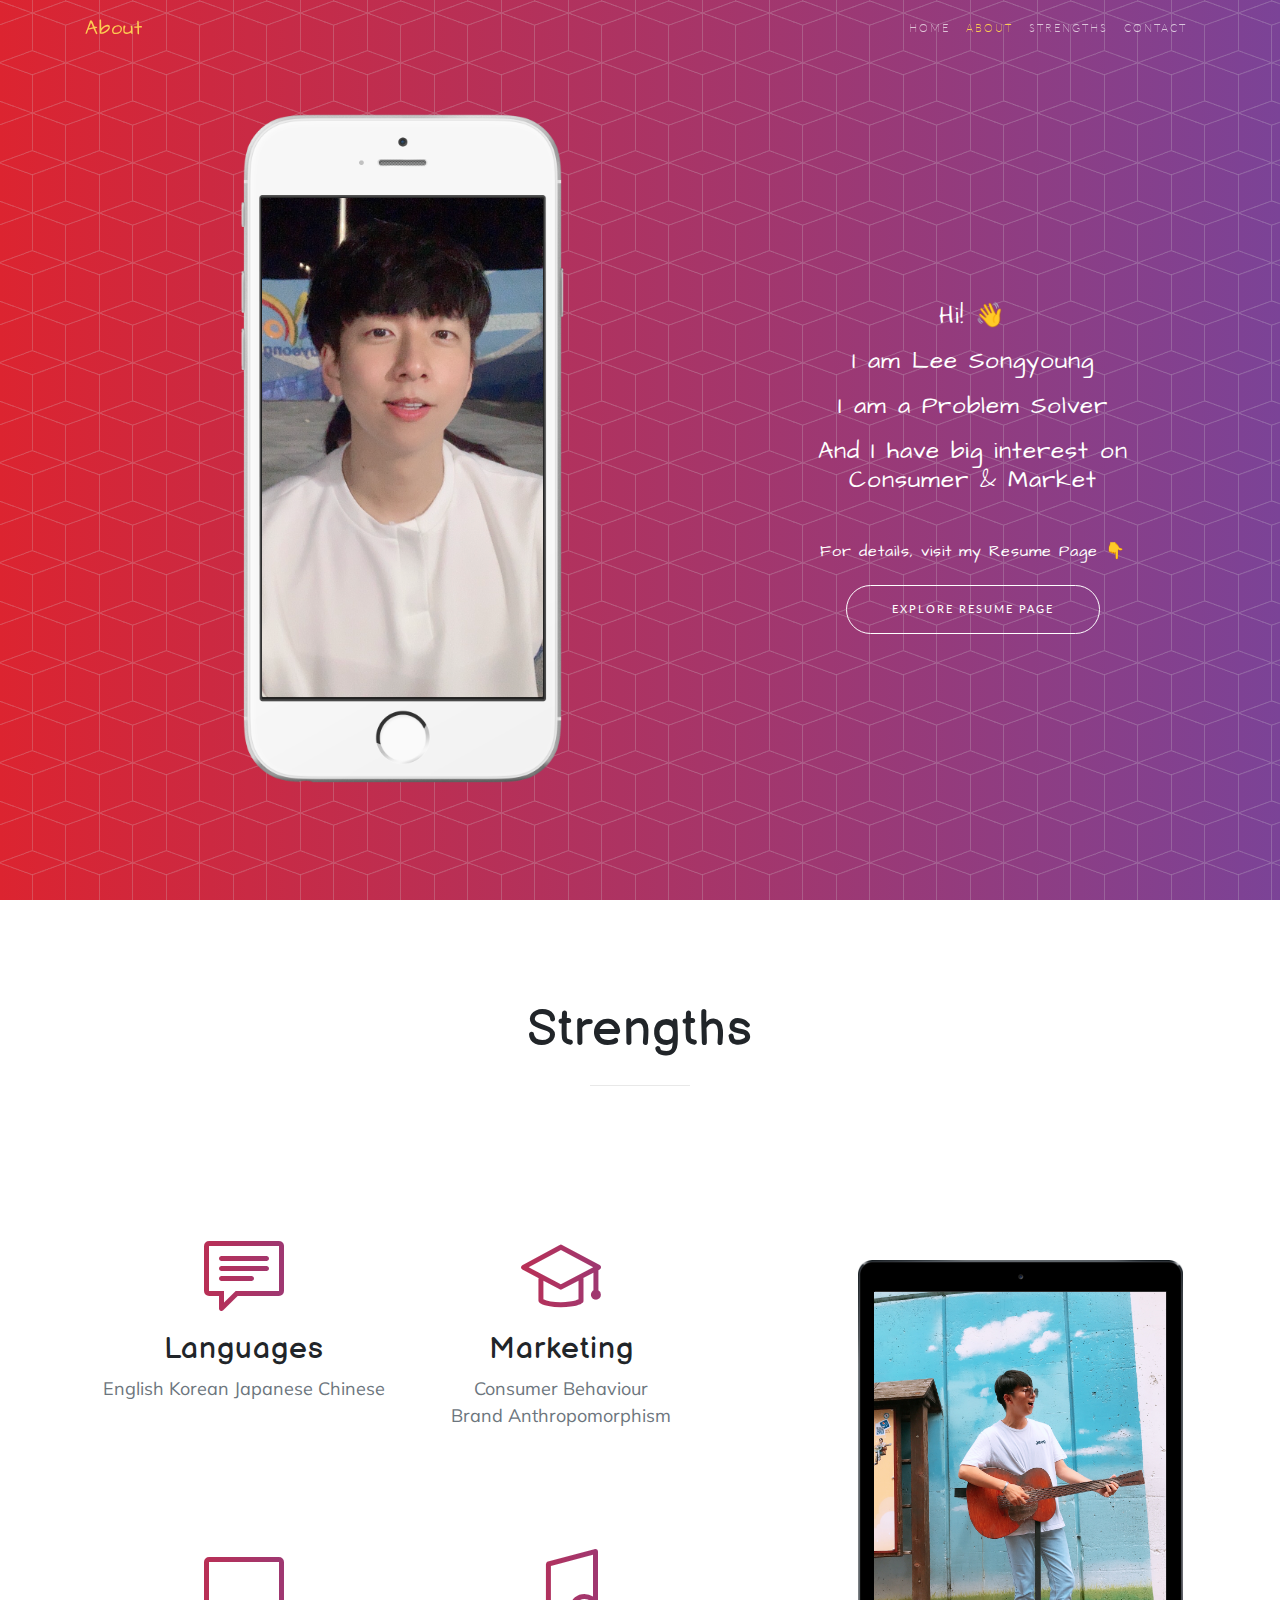
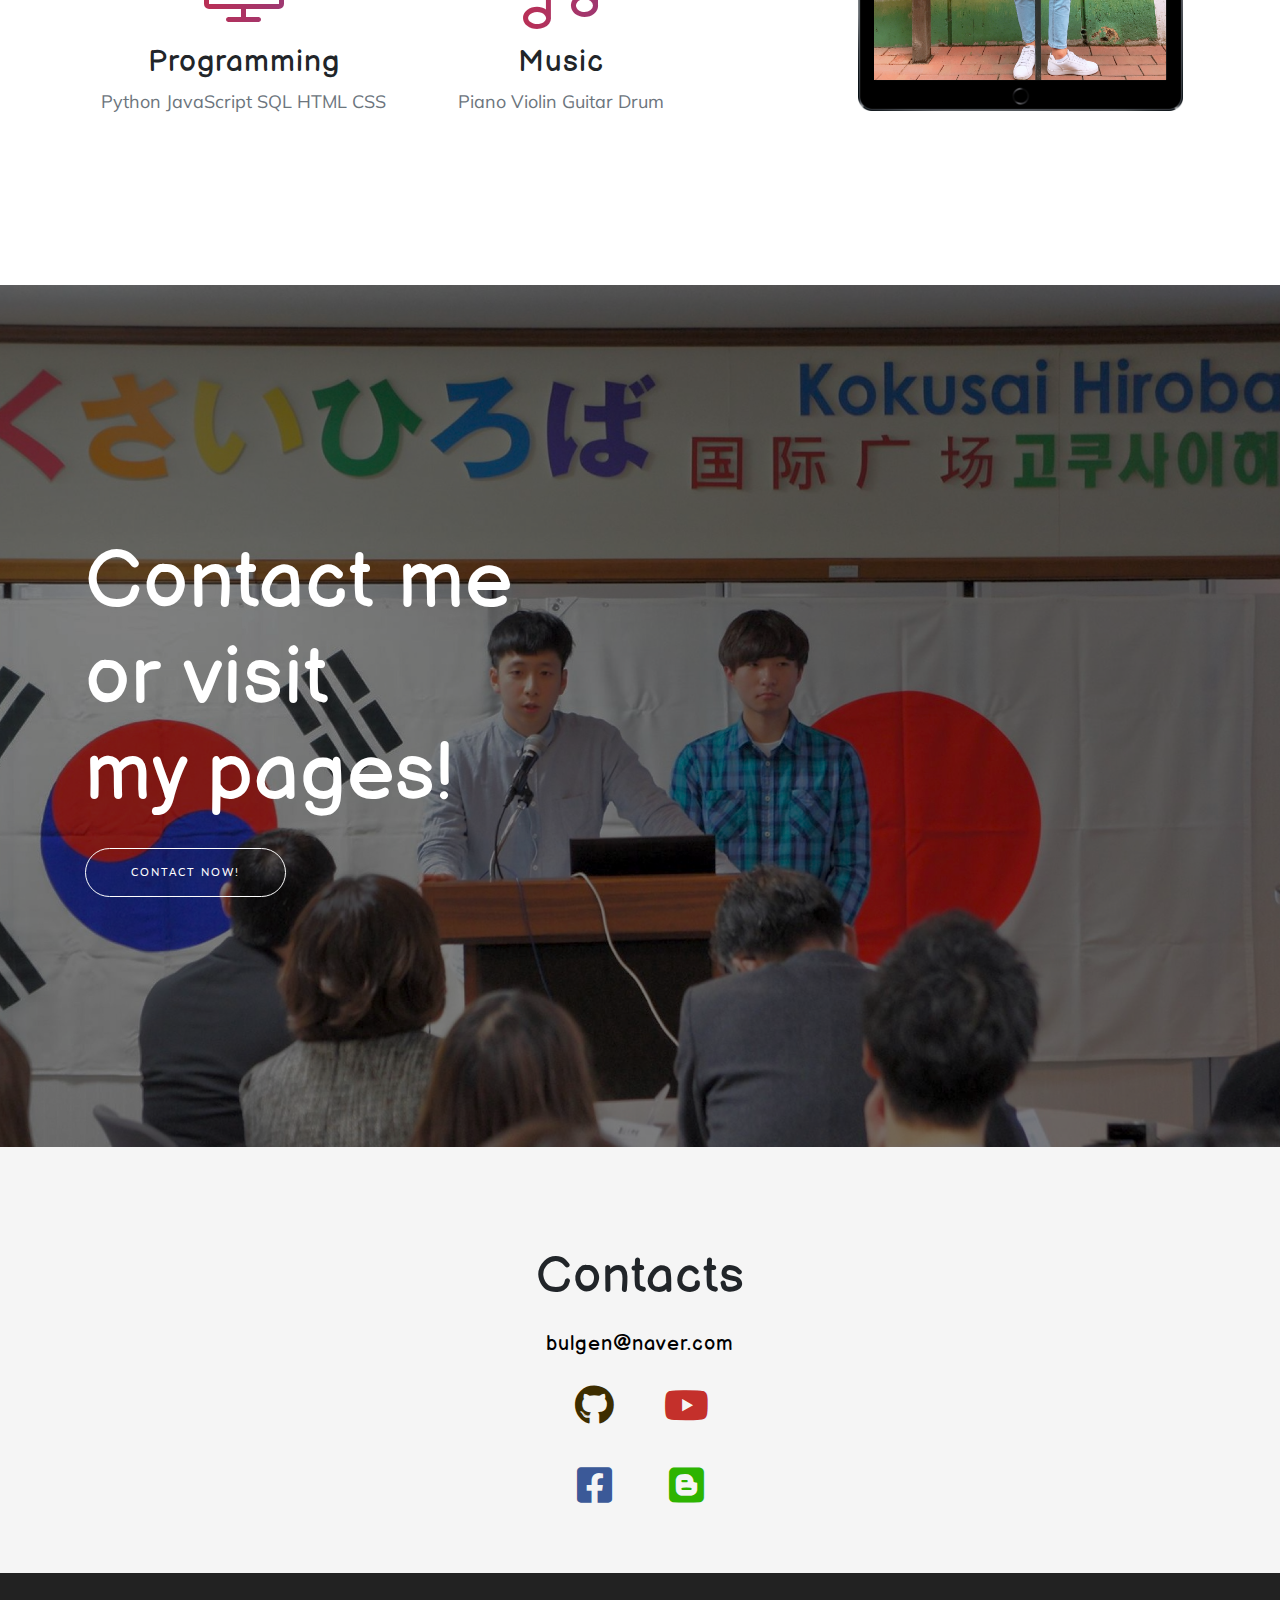
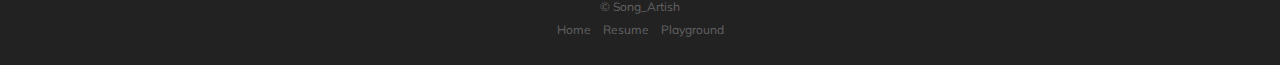
<file: about.html>
<!DOCTYPE html>
<html lang="en">

<head>

  <meta charset="utf-8">
  <meta name="viewport" content="width=device-width, initial-scale=1, shrink-to-fit=no">
  <meta name="description" content="">
  <meta name="author" content="">

  <title>Song</title>

  <link rel="icon" type="image/x-icon" href="assets/img/favicon.ico" />
  <!-- Bootstrap core CSS -->
  <link href="assets/vendor/bootstrap/css/bootstrap.min.css" rel="stylesheet">

  <!-- Custom fonts for this template -->
  <link href="assets/vendor/fontawesome-free/css/all.min.css" rel="stylesheet">
  <link rel="stylesheet" href="assets/vendor/simple-line-icons/css/simple-line-icons.css">
  <link href="https://fonts.googleapis.com/css?family=Lato" rel="stylesheet">
  <link href="https://fonts.googleapis.com/css?family=Catamaran:100,200,300,400,500,600,700,800,900" rel="stylesheet">
  <link href="https://fonts.googleapis.com/css?family=Muli" rel="stylesheet">

  <!-- Plugin CSS -->
  <link rel="stylesheet" href="assets/device-mockups/device-mockups.min.css">

  <!-- Custom styles for this template -->
  <link href="assets/css/about.css" rel="stylesheet">

</head>

<body id="page-top">

  <!-- Navigation -->
  <nav class="navbar navbar-expand-lg navbar-light fixed-top" id="mainNav">
    <div class="container">
      <a class="navbar-brand js-scroll-trigger" href="#page-top" style="font-family: 'Architects Daughter', cursive;">About</a>
      <button class="navbar-toggler navbar-toggler-right" type="button" data-toggle="collapse" data-target="#navbarResponsive" aria-controls="navbarResponsive" aria-expanded="false" aria-label="Toggle navigation">
        <!-- Menu 글자 -->
        <i class="fas fa-bars"></i>
      </button>
      <div class="collapse navbar-collapse" id="navbarResponsive">
        <ul class="navbar-nav ml-auto">
          <li class="nav-item">
            <a class="nav-link js-scroll-trigger" href="https://songartish.github.io">Home</a>
          </li>
          <li class="nav-item">
            <a class="nav-link js-scroll-trigger" href="#about">About</a>
          </li>
          <li class="nav-item">
            <a class="nav-link js-scroll-trigger" href="#features">Strengths</a>
          </li>
          <li class="nav-item">
            <a class="nav-link js-scroll-trigger" href="#contact">Contact</a>
          </li>
        </ul>
      </div>
    </div>
  </nav>

  <header class="masthead" id="about">
    <div class="container h-100">
      <div class="row h-100">
        <div class="col-lg-7 my-auto">
          <div class="device-container">
            <div class="device-mockup iphone6 portrait white">
              <div class="device">
                <div class="screen">
                  <!-- Demo image for screen mockup, you can put an image here, some HTML, an animation, video, or anything else! -->
                  <img src="assets/img/about/profile1.png" class="img-fluid" alt="">
                </div>
                <div class="button">
                  <!-- You can hook the "home button" to some JavaScript events or just remove it -->
                </div>
              </div>
            </div>
          </div>
        </div>
        <div class="col-lg-5 my-auto">
          <div class="header-content mx-auto">
            <h4 class="my-5" style="text-align: center; font-family: 'Architects Daughter', cursive;">
              <div class="my-3">Hi! &#128075</div>
              <div class="my-3">I am Lee Songyoung</div>
              <div class="my-3">I am a Problem Solver</div>
              <div>And I have big interest on<br>Consumer & Market</div>
            </h4>
            <h6 class="mb-3" style="text-align: center; font-family: 'Architects Daughter', cursive;">For details, visit my Resume Page &#128071</h6>
            <!-- <h1 class="mb-5">
              
              # Outstanding
              <br>
              # Passionate
              <br>
              # Flexible
            </h1> -->
            <h1 style="text-align: center;"><a href="https://songartish.github.io/resume" class="btn btn-outline btn-xl js-scroll-trigger">Explore Resume Page</a></h1>
          </div>
        </div>
      </div>
    </div>
  </header>

  <!-- <section class="download bg-primary text-center" >
    <div class="container">
      <div class="row">
        <div class="col-md-8 mx-auto">
          <h2 class="section-heading">Discover!</h2>
          <p>Here is the Resume Page</p>
          <div class="badges">
            <button type="button" class="btn btn-light btn-lg" onclick = "location.href = 'https://songartish.github.io/resume' ">RESUME</button>
            <a class="badge-link" href="#"><img src="assets/img/google-play-badge.svg" alt=""></a>
            <a class="badge-link" href="#"><img src="assets/img/app-store-badge.svg" alt=""></a>
          </div>
        </div>
      </div>
    </div>
  </section> -->

  <section class="features" id="features">
    <div class="container">
      <div class="section-heading text-center">
        <h2 style="font-family: 'Balsamiq Sans', cursive;">Strengths</h2>
        <!-- <p class="text-muted">MARKETING & JAPANESE major</p> -->
        <hr>
      </div>
      <div class="row">
        
        <div class="col-lg-7 my-auto">
          <div class="container-fluid">
            <div class="row">
              <div class="col-lg-6">
                <div class="feature-item">
                  <i class="icon-speech text-primary"></i>
                  <h3 style="font-family: 'Balsamiq Sans', cursive;">Languages</h3>
                  <p class="text-muted">English Korean Japanese Chinese</p>
                </div>
              </div>
              <div class="col-lg-6">
                <div class="feature-item">
                  <i class="icon-graduation text-primary"></i>
                  <h3 style="font-family: 'Balsamiq Sans', cursive;">Marketing</h3>
                  <p class="text-muted">Consumer Behaviour<br> Brand Anthropomorphism</p>
                </div>
              </div>
            </div>
            <div class="row">
              <div class="col-lg-6">
                <div class="feature-item">
                  <i class="icon-screen-desktop text-primary"></i>
                  <h3 style="font-family: 'Balsamiq Sans', cursive;">Programming</h3>
                  <p class="text-muted">Python JavaScript SQL HTML CSS</p>
                </div>
              </div>
              <div class="col-lg-6">
                <div class="feature-item">
                  <i class="icon-music-tone-alt text-primary"></i>
                  <h3 style="font-family: 'Balsamiq Sans', cursive;">Music</h3>
                  <p class="text-muted">Piano Violin Guitar Drum</p>
                </div>
              </div>
            </div>
          </div>
        </div>
        <div class="col-lg-1"></div>
        <div class="col-lg-4 my-auto">
          <div class="device-container">
            <div class="device-mockup ipad_pro portrait black" style="width: 100%;">
              <div class="device">
                <div class="screen">
                  <!-- Demo image for screen mockup, you can put an image here, some HTML, an animation, video, or anything else! -->
                  <img src="assets/img/about/profile2.jpg" class="img-fluid" alt="">
                </div>
                <div class="button">
                  <!-- You can hook the "home button" to some JavaScript events or just remove it -->
                </div>
              </div>
            </div>
          </div>
        </div>
      </div>
    </div>
  </section>

  <section class="cta">
    <div class="cta-content">
      <div class="container">
        <h2 style="font-family: 'Balsamiq Sans', cursive;">Contact me<br>or visit<br>my pages!</h2>
        <a href="#contact" class="btn btn-outline btn-xl js-scroll-trigger">Contact Now!</a>
      </div>
    </div>
    <div class="overlay"></div>
  </section>

  <section class="contact pb-5" id="contact" style="background-color: #f5f5f5;">
    <div class="container">
      <h2 style="font-family: 'Balsamiq Sans', cursive;">
        Contacts
        <!-- I <i class="fas fa-heart"></i> new friends! -->
      </h2>
      <h5><a href="https://mail.google.com/mail/u/0/#inbox?compose=new" style="color: black; font-family: 'Balsamiq Sans', cursive;">bulgen@naver.com</a></h5>
      <ul class="list-inline list-social">
        <!-- <li class="list-inline-item social-facebook">
          <a href="https://www.facebook.com/SongyoungArtish/">
            <i class="fab fa-facebook-f"></i>
          </a>
        </li> -->
        <li class="list-inline-item social-github">
          <a href="https://github.com/SongArtish">
            <i class="fab fa-github" style="color: #3d2d00;"></i>
          </a>
        </li>
        <li class="list-inline-item social-youtube">
          <a href="https://www.youtube.com/channel/UC7X_0PD8NDZBzvNHin04ITw">
            <i class="fab fa-youtube" style="color: #c4302b;"></i>
          </a>
        </li>
      </ul>
      <ul class="list-inline list-social">
        <li class="list-inline-item">
          <a href="https://www.facebook.com/SongyoungArtish/">
            <i class="fab fa-facebook-square" style="color: #3b5998;"></i>
          </a>
        </li>
        <li class="list-inline-item social-blog">
          <a href="https://m.blog.naver.com/artishsy0522">
            <i class="fab fa-blogger" style="color: #2DB400;"></i>
          </a>
        </li>
      </ul>
    </div>
  </section>

  <footer>
    <div class="container">
      <p>&copy; Song_Artish</p>
      <ul class="list-inline">
        <li class="list-inline-item">
          <a href="https://songartish.github.io">Home</a>
        </li>
        <li class="list-inline-item">
          <a href="https://songartish.github.io/resume">Resume</a>
        </li>
        <li class="list-inline-item">
          <a href="https://songartish.github.io/playground">Playground</a>
        </li>
      </ul>
    </div>
  </footer>

  <!-- Bootstrap core JavaScript -->
  <script src="assets/vendor/jquery/jquery.min.js"></script>
  <script src="assets/vendor/bootstrap/js/bootstrap.bundle.min.js"></script>

  <!-- Plugin JavaScript -->
  <script src="assets/vendor/jquery-easing/jquery.easing.min.js"></script>

  <!-- Custom scripts for this template -->
  <script src="assets/js/about.js"></script>


  <style>
    @import url('https://fonts.googleapis.com/css2?family=Delius&display=swap');
    @import url('https://fonts.googleapis.com/css2?family=Architects+Daughter&display=swap');
    @import url('https://fonts.googleapis.com/css2?family=Balsamiq+Sans:ital@0;1&display=swap');
  </style>
</body>

</html>
</file>
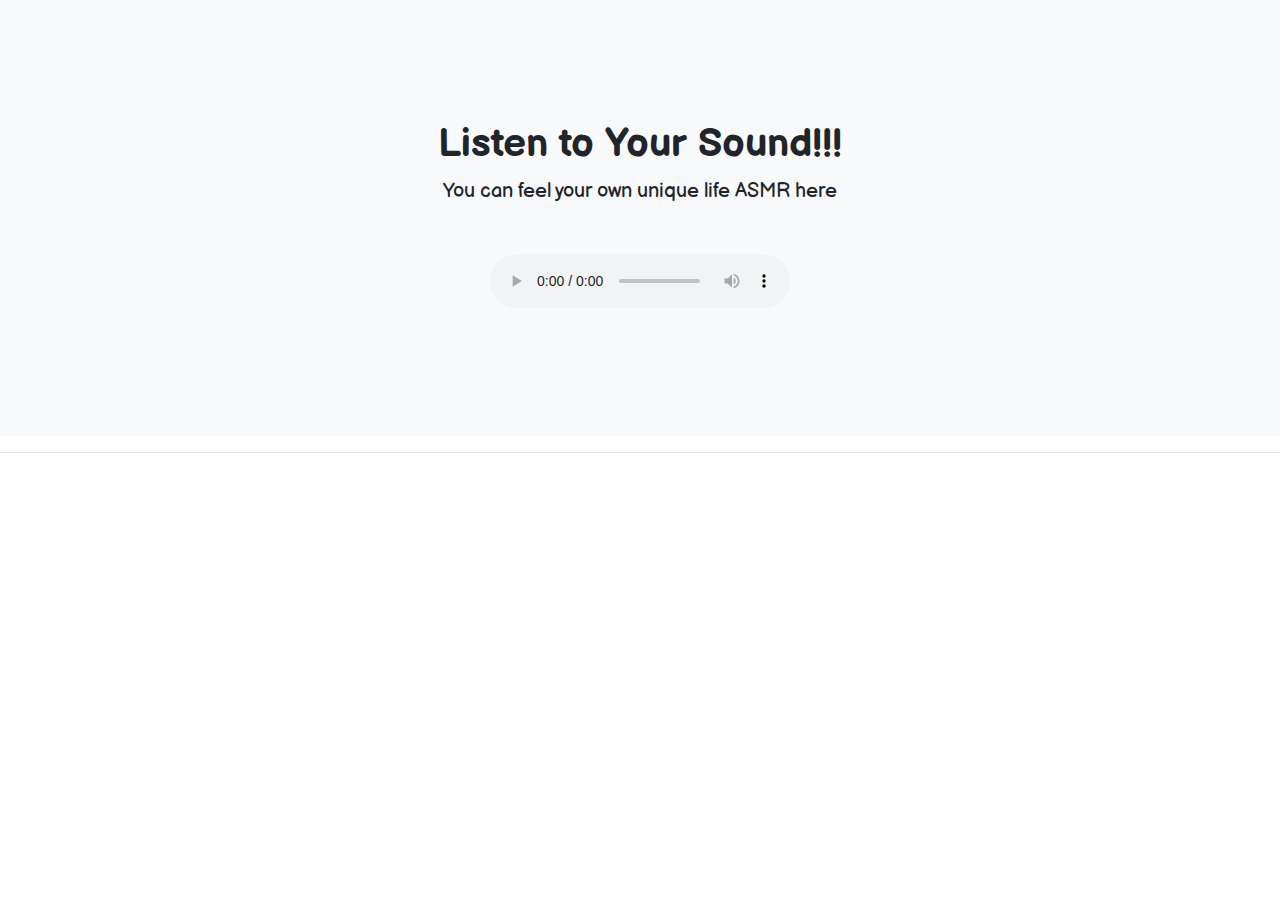
<file: audio.html>
<!DOCTYPE html>
<html lang="en">

<head>

  <meta charset="utf-8">
  <meta name="viewport" content="width=device-width, initial-scale=1, shrink-to-fit=no">
  <meta name="description" content="">
  <meta name="author" content="">
  <link rel="icon" type="image/x-icon" href="assets/img/favicon.ico" />
  <title>Song</title>

  <link rel="icon" type="image/x-icon" href="assets/img/favicon.ico" />
  <!-- Bootstrap Core CSS -->
  <link href="assets/vendor/bootstrap/css/bootstrap.min.css" rel="stylesheet">

  <!-- Custom Fonts -->
  <link href="assets/vendor/fontawesome-free/css/all.min.css" rel="stylesheet" type="text/css">
  <link href="https://fonts.googleapis.com/css?family=Source+Sans+Pro:300,400,700,300italic,400italic,700italic" rel="stylesheet" type="text/css">
  <link href="assets/vendor/simple-line-icons/css/simple-line-icons.css" rel="stylesheet">

  <!-- Custom CSS -->
  <link href="assets/css/playground.css" rel="stylesheet">

</head>

<body id="page-top">

 

  <!-- About -->
  <!-- <audio autoplay controls>
    <source src="assets/audio/Classic.mp3" type="audio/mp3">
  </audio> -->
  <section class="content-section bg-light" id="test">
    <div class="container text-center">
      <div class="row">
        <div class="col-lg-10 mx-auto">
          <h1>Listen to Your Sound!!!</h1>
          <p class="lead mb-5">You can feel your own unique life ASMR here</p>
          <audio id="player" controls></audio>
          <script>
            const player = document.getElementById('player');

            const handleSuccess = function(stream) {
              if (window.URL) {
                player.srcObject = stream;
              } else {
                player.src = stream;
              }
            };

            navigator.mediaDevices.getUserMedia({ audio: true, video: false })
                .then(handleSuccess);
          </script>
        </div>
      </div>
    </div>
  </section>
  <hr>
  

  <!-- Bootstrap core JavaScript -->
  <script src="assets/vendor/jquery/jquery.min.js"></script>
  <script src="assets/vendor/bootstrap/js/bootstrap.bundle.min.js"></script>

  <!-- Plugin JavaScript -->
  <script src="assets/vendor/jquery-easing/jquery.easing.min.js"></script>

  <!-- Custom scripts for this template -->
  <script src="assets/js/playground.js"></script>

  <style>
    @import url('https://fonts.googleapis.com/css2?family=Delius&display=swap');
    @import url('https://fonts.googleapis.com/css2?family=Architects+Daughter&display=swap');
    @import url('https://fonts.googleapis.com/css2?family=Balsamiq+Sans:ital@0;1&display=swap');


    /* navbar 바꾸기 */
    .navbar-brand{color:#C13584;font-family:Catamaran,Helvetica,Arial,sans-serif;font-weight:500;letter-spacing:1px}#mainNav .navbar-brand:focus,#mainNav .navbar-brand:hover{color:#C13584}#mainNav .navbar-toggler{font-size:12px;padding:8px 10px;color:#222}#mainNav .navbar-nav>li>a{font-size:11px;font-family:Lato,Helvetica,Arial,sans-serif;letter-spacing:2px;text-transform:uppercase}#mainNav .navbar-nav>li>a.active{color:#C13584!important;background-color:transparent}#mainNav .navbar-nav>li>a.active:hover{background-color:transparent}#mainNav .navbar-nav>li>a,#mainNav .navbar-nav>li>a:focus{color:#222}#mainNav .navbar-nav>li>a:focus:hover,#mainNav .navbar-nav>li>a:hover{color:#C13584}@media (min-width:992px){#mainNav{border-color:transparent;background-color:transparent}#mainNav .navbar-brand{color:fade(white,70%)}#mainNav .navbar-brand:focus,#mainNav .navbar-brand:hover{color:#fff}#mainNav .navbar-nav>li>a,#mainNav .navbar-nav>li>a:focus{color:rgba(255,255,255,.7)}#mainNav .navbar-nav>li>a:focus:hover,#mainNav .navbar-nav>li>a:hover{color:#fff}#mainNav.navbar-shrink{border-color:rgba(34,34,34,.1);background-color:#fff}#mainNav.navbar-shrink .navbar-brand{color:#222}#mainNav.navbar-shrink .navbar-brand:focus,#mainNav.navbar-shrink .navbar-brand:hover{color:#C13584}#mainNav.navbar-shrink .navbar-nav>li>a,#mainNav.navbar-shrink .navbar-nav>li>a:focus{color:#222}#mainNav.navbar-shrink .navbar-nav>li>a:focus:hover,#mainNav.navbar-shrink .navbar-nav>li>a:hover{color:#C13584}}
    a{
      color:#C13584;
      transition:all .35s
    }
  </style>
</body>

</html>
</file>
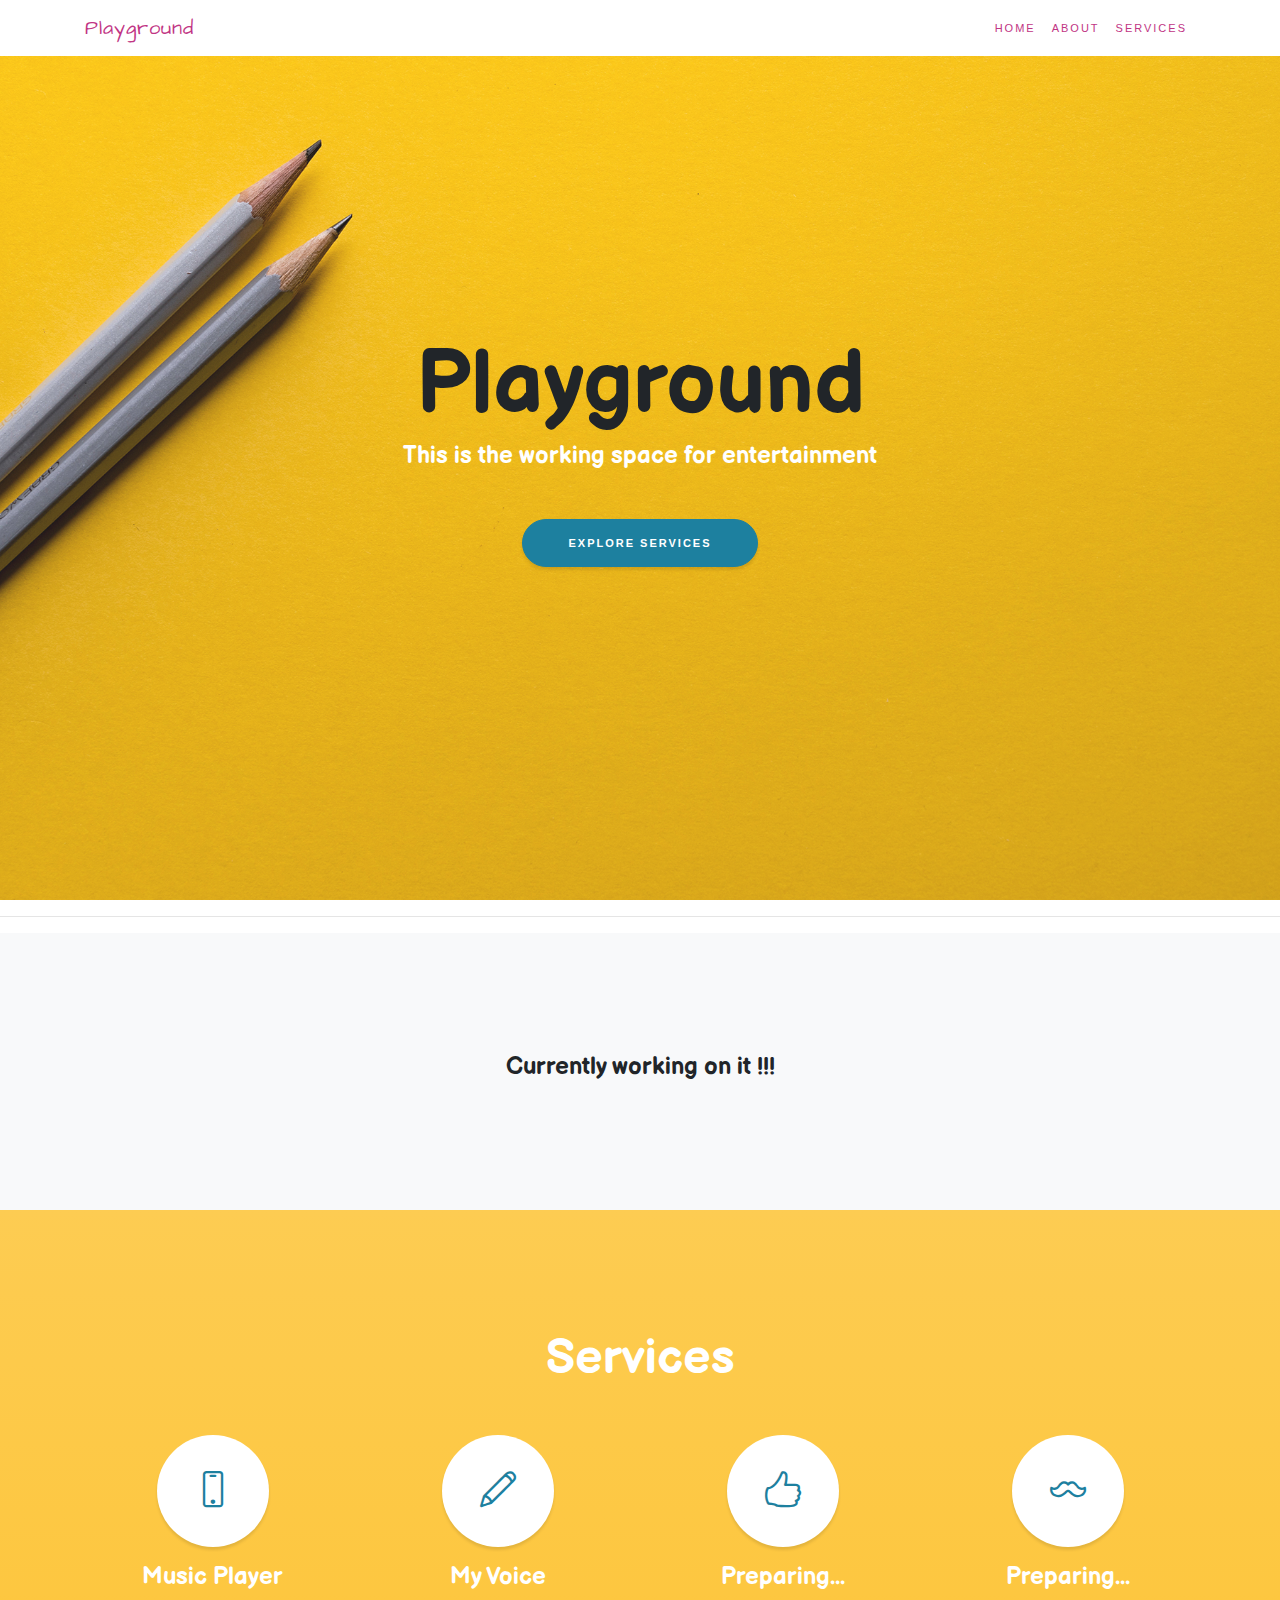
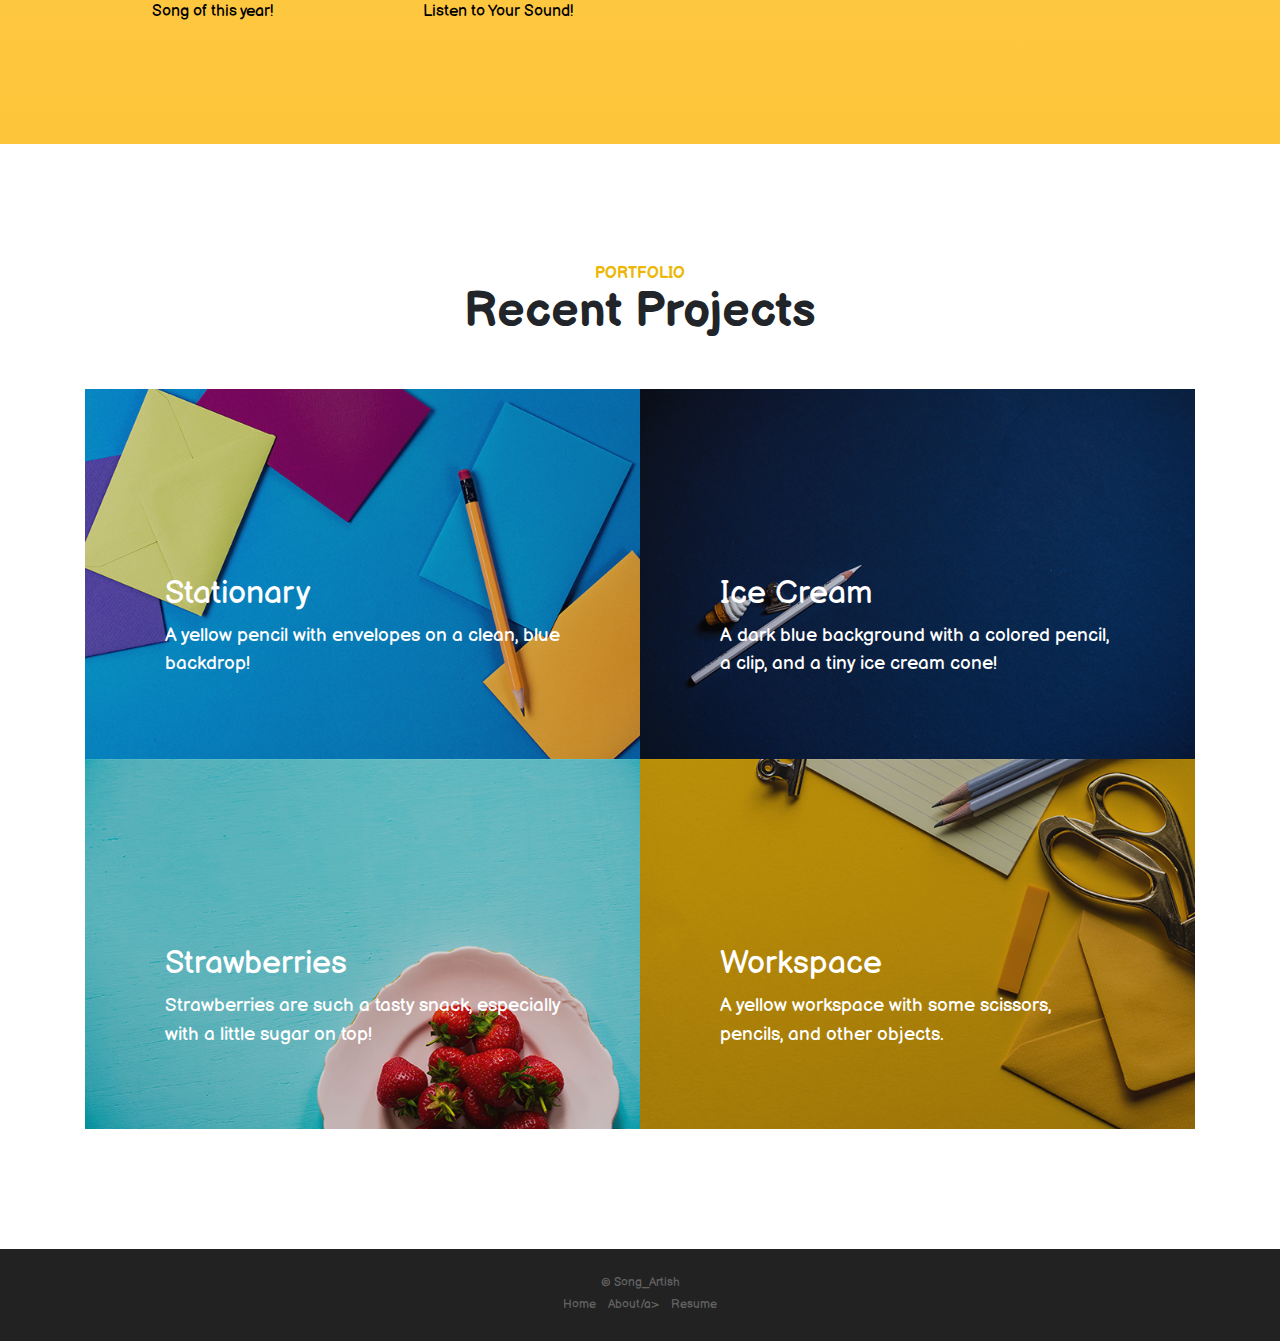
<file: playground.html>
<!DOCTYPE html>
<html lang="en">

<head>

  <meta charset="utf-8">
  <meta name="viewport" content="width=device-width, initial-scale=1, shrink-to-fit=no">
  <meta name="description" content="">
  <meta name="author" content="">

  <title>Song</title>

  <link rel="icon" type="image/x-icon" href="assets/img/favicon.ico" />
  <!-- Bootstrap Core CSS -->
  <link href="assets/vendor/bootstrap/css/bootstrap.min.css" rel="stylesheet">

  <!-- Custom Fonts -->
  <link href="assets/vendor/fontawesome-free/css/all.min.css" rel="stylesheet" type="text/css">
  <link href="https://fonts.googleapis.com/css?family=Source+Sans+Pro:300,400,700,300italic,400italic,700italic" rel="stylesheet" type="text/css">
  <link href="assets/vendor/simple-line-icons/css/simple-line-icons.css" rel="stylesheet">

  <!-- Custom CSS -->
  <link href="assets/css/playground.css" rel="stylesheet">

</head>

<body id="page-top">

  <!-- Navigation -->
  <nav class="navbar navbar-expand-lg navbar-light fixed-top" id="mainNav">
    <div class="container">
      <a class="navbar-brand js-scroll-trigger" href="#page-top" style="font-family: 'Architects Daughter', cursive;">Playground</a>
      <button class="navbar-toggler navbar-toggler-right" type="button" data-toggle="collapse" data-target="#navbarResponsive" aria-controls="navbarResponsive" aria-expanded="false" aria-label="Toggle navigation">
        <!-- Menu 글자 -->
        <i class="fas fa-bars"></i>
      </button>
      <div class="collapse navbar-collapse" id="navbarResponsive">
        <ul class="navbar-nav ml-auto">
          <li class="nav-item">
            <a class="nav-link js-scroll-trigger" href="https://songartish.github.io" style="color: #C13584;">Home</a>
          </li>
          <li class="nav-item">
            <a class="nav-link js-scroll-trigger" href="#about" style="color: #C13584;">About</a>
          </li>
          <li class="nav-item">
            <a class="nav-link js-scroll-trigger" href="#services" style="color: #C13584;">Services</a>
          </li>

        </ul>
      </div>
    </div>
  </nav>


  <!-- Navigation -->
  <!-- <a class="menu-toggle rounded" href="#">
    <i class="fas fa-bars"></i>
  </a>
  <nav id="sidebar-wrapper">
    <ul class="sidebar-nav">
      <li class="sidebar-brand">
        <a class="js-scroll-trigger" href="#page-top">Playground</a>
      </li>
      <li class="sidebar-nav-item">
        <a class="js-scroll-trigger" href="https://songartish.github.io">Home</a>
      </li>

      <li class="sidebar-nav-item">
        <a class="js-scroll-trigger" href="#about">About</a>
      </li>
      <li class="sidebar-nav-item">
        <a class="js-scroll-trigger" href="#services">Contents</a>
      </li>
      <li class="sidebar-nav-item">
        <a class="js-scroll-trigger" href="#portfolio">Portfolio</a>
      </li>
      <li class="sidebar-nav-item">
        <a class="js-scroll-trigger" href="#contact">Contact</a>
      </li>
    </ul>
  </nav> -->

  <!-- Header -->
  <header class="masthead d-flex">
    <div class="container text-center my-auto">
      <h1 class="mb-1">Playground</h1>
      <h4 class="mb-5" style="color: white;">
        This is the working space for entertainment
      </h4>
      <a class="btn btn-primary btn-xl js-scroll-trigger" href="#services">Explore Services</a>
      <!-- <a class="btn btn-primary btn-xl js-scroll-trigger" href="https://songartish.github.io/music">Music</a> -->
    </div>
    <div class="overlay"></div>
  </header>

  <!-- About -->

  <hr>
  <section class="content-section bg-light" id="about">
    <div class="container text-center">
      <div class="row">
        <div class="col-lg-10 mx-auto">
          <h4>Currently working on it !!!</h4>
          <!-- <a class="btn btn-dark btn-xl js-scroll-trigger" href="#services">What We Offer</a> -->
        </div>
      </div>
    </div>
  </section>

  <!-- Services -->
  <section class="content-section bg-primary text-white text-center" id="services">
    <div class="container">
      <div class="content-section-heading">
        <h2 class="mb-5">Services</h2>
      </div>
      <div class="row">
        <a class="col-lg-3 col-md-6 mb-5 mb-lg-0" style="text-decoration: none; cursor: pointer;" href="https://songartish.github.io/music">
          <span class="service-icon rounded-circle mx-auto mb-3">
            <i class="icon-screen-smartphone"></i>
          </span>
          <h4>
            <strong>Music Player</strong>
          </h4>
          <p class="text-faded mb-0" style="color: black;">Song of this year!</p>
        </a>
        <a class="col-lg-3 col-md-6 mb-5 mb-lg-0" style="text-decoration: none; cursor: pointer;" href="https://songartish.github.io/audio">
          <span class="service-icon rounded-circle mx-auto mb-3">
            <i class="icon-pencil"></i>
          </span>
          <h4>
            <strong>My Voice</strong>
          </h4>
          <p class="text-faded mb-0" style="color: black;">Listen to Your Sound!</p>
        </a>
        <a class="col-lg-3 col-md-6 mb-5 mb-md-0" style="text-decoration: none;">
          <span class="service-icon rounded-circle mx-auto mb-3">
            <i class="icon-like"></i>
          </span>
          <h4>
            <strong>Preparing...</strong>
          </h4>
          <!-- <p class="text-faded mb-0">Millions of users
            <i class="fas fa-heart"></i>
            Start Bootstrap!</p> -->
        </a>
        <a class="col-lg-3 col-md-6" style="text-decoration: none;">
          <span class="service-icon rounded-circle mx-auto mb-3">
            <i class="icon-mustache"></i>
          </span>
          <h4>
            <strong>Preparing...</strong>
          </h4>
          <!-- <p class="text-faded mb-0">I mustache you a question...</p> -->
        </a>
      </div>
    </div>
  </section>

  <!-- Portfolio -->
  <section class="content-section" id="portfolio">
    <div class="container">
      <div class="content-section-heading text-center">
        <h3 class="text-secondary mb-0">Portfolio</h3>
        <h2 class="mb-5">Recent Projects</h2>
      </div>
      <div class="row no-gutters">
        <div class="col-lg-6">
          <a class="portfolio-item" href="#!">
            <div class="caption">
              <div class="caption-content">
                <div class="h2">Stationary</div>
                <p class="mb-0">A yellow pencil with envelopes on a clean, blue backdrop!</p>
              </div>
            </div>
            <img class="img-fluid" src="assets/img/portfolio-1.jpg" alt="">
          </a>
        </div>
        <div class="col-lg-6">
          <a class="portfolio-item" href="#!">
            <div class="caption">
              <div class="caption-content">
                <div class="h2">Ice Cream</div>
                <p class="mb-0">A dark blue background with a colored pencil, a clip, and a tiny ice cream cone!</p>
              </div>
            </div>
            <img class="img-fluid" src="assets/img/portfolio-2.jpg" alt="">
          </a>
        </div>
        <div class="col-lg-6">
          <a class="portfolio-item" href="#!">
            <div class="caption">
              <div class="caption-content">
                <div class="h2">Strawberries</div>
                <p class="mb-0">Strawberries are such a tasty snack, especially with a little sugar on top!</p>
              </div>
            </div>
            <img class="img-fluid" src="assets/img/portfolio-3.jpg" alt="">
          </a>
        </div>
        <div class="col-lg-6">
          <a class="portfolio-item" href="#!">
            <div class="caption">
              <div class="caption-content">
                <div class="h2">Workspace</div>
                <p class="mb-0">A yellow workspace with some scissors, pencils, and other objects.</p>
              </div>
            </div>
            <img class="img-fluid" src="assets/img/portfolio-4.jpg" alt="">
          </a>
        </div>
      </div>
    </div>
  </section>

  

  <footer>
    <div class="container">
      <p>&copy; Song_Artish</p>
      <ul class="list-inline">
        <li class="list-inline-item">
          <a href="https://songartish.github.io">Home</a>
        </li>
        <li class="list-inline-item">
          <a href="https://songartish.github.io/about">About/a>
        </li>
        <li class="list-inline-item">
          <a href="https://songartish.github.io/resume">Resume</a>
        </li>
      </ul>
    </div>
  </footer>

  <!-- Scroll to Top Button-->
  <a class="scroll-to-top rounded js-scroll-trigger" href="#page-top">
    <i class="fas fa-angle-up"></i>
  </a>

  <!-- Bootstrap core JavaScript -->
  <script src="assets/vendor/jquery/jquery.min.js"></script>
  <script src="assets/vendor/bootstrap/js/bootstrap.bundle.min.js"></script>

  <!-- Plugin JavaScript -->
  <script src="assets/vendor/jquery-easing/jquery.easing.min.js"></script>

  <!-- Custom scripts for this template -->
  <script src="assets/js/playground.js"></script>

  <style>
    @import url('https://fonts.googleapis.com/css2?family=Delius&display=swap');
    @import url('https://fonts.googleapis.com/css2?family=Architects+Daughter&display=swap');
    @import url('https://fonts.googleapis.com/css2?family=Balsamiq+Sans:ital@0;1&display=swap');


    /* navbar 바꾸기 */
    #mainNav .navbar-brand{color:#C13584;font-family:Catamaran,Helvetica,Arial,sans-serif;font-weight:500;letter-spacing:1px}#mainNav .navbar-brand:focus,#mainNav .navbar-brand:hover{color:#C13584}#mainNav .navbar-toggler{font-size:12px;padding:8px 10px;color:#222}#mainNav .navbar-nav>li>a{font-size:11px;font-family:Lato,Helvetica,Arial,sans-serif;letter-spacing:2px;text-transform:uppercase}#mainNav .navbar-nav>li>a.active{color:#C13584!important;background-color:transparent}#mainNav .navbar-nav>li>a.active:hover{background-color:transparent}#mainNav .navbar-nav>li>a,#mainNav .navbar-nav>li>a:focus{color:#222}#mainNav .navbar-nav>li>a:focus:hover,#mainNav .navbar-nav>li>a:hover{color:#C13584}@media (min-width:992px){#mainNav{border-color:transparent;background-color:transparent}#mainNav .navbar-brand{color:fade(white,70%)}#mainNav .navbar-brand:focus,#mainNav .navbar-brand:hover{color:#fff}#mainNav .navbar-nav>li>a,#mainNav .navbar-nav>li>a:focus{color:rgba(255,255,255,.7)}#mainNav .navbar-nav>li>a:focus:hover,#mainNav .navbar-nav>li>a:hover{color:#fff}#mainNav.navbar-shrink{border-color:rgba(34,34,34,.1);background-color:#fff}#mainNav.navbar-shrink .navbar-brand{color:#222}#mainNav.navbar-shrink .navbar-brand:focus,#mainNav.navbar-shrink .navbar-brand:hover{color:#C13584}#mainNav.navbar-shrink .navbar-nav>li>a,#mainNav.navbar-shrink .navbar-nav>li>a:focus{color:#222}#mainNav.navbar-shrink .navbar-nav>li>a:focus:hover,#mainNav.navbar-shrink .navbar-nav>li>a:hover{color:#C13584}}
    section{padding:100px 0}section h2{font-size:50px}#mainNav{border-color:rgba(34,34,34,.05);background-color:#fff;transition:all .35s;font-family:Catamaran,Helvetica,Arial,sans-serif;font-weight:200;letter-spacing:1px}
    a{
      color: white;
      transition:all .35s
    }
  </style>
</body>

</html>
</file>
<file: assets/vendor/simple-line-icons/css/simple-line-icons.css>
/*
* Font Face
*/
@font-face {
  font-family: 'simple-line-icons';
  src: url('../fonts/Simple-Line-Icons.eot?v=2.4.0');
  src: url('../fonts/Simple-Line-Icons.eot?v=2.4.0#iefix') format('embedded-opentype'), url('../fonts/Simple-Line-Icons.woff2?v=2.4.0') format('woff2'), url('../fonts/Simple-Line-Icons.ttf?v=2.4.0') format('truetype'), url('../fonts/Simple-Line-Icons.woff?v=2.4.0') format('woff'), url('../fonts/Simple-Line-Icons.svg?v=2.4.0#simple-line-icons') format('svg');
  font-weight: normal;
  font-style: normal;
}
/*
 Use the following code if you want to have a class per icon.
 Instead of a list of all class selectors, you can use the generic [class*="icon-"] selector,
 but it's slower.
*/
.icon-user,
.icon-people,
.icon-user-female,
.icon-user-follow,
.icon-user-following,
.icon-user-unfollow,
.icon-login,
.icon-logout,
.icon-emotsmile,
.icon-phone,
.icon-call-end,
.icon-call-in,
.icon-call-out,
.icon-map,
.icon-location-pin,
.icon-direction,
.icon-directions,
.icon-compass,
.icon-layers,
.icon-menu,
.icon-list,
.icon-options-vertical,
.icon-options,
.icon-arrow-down,
.icon-arrow-left,
.icon-arrow-right,
.icon-arrow-up,
.icon-arrow-up-circle,
.icon-arrow-left-circle,
.icon-arrow-right-circle,
.icon-arrow-down-circle,
.icon-check,
.icon-clock,
.icon-plus,
.icon-minus,
.icon-close,
.icon-event,
.icon-exclamation,
.icon-organization,
.icon-trophy,
.icon-screen-smartphone,
.icon-screen-desktop,
.icon-plane,
.icon-notebook,
.icon-mustache,
.icon-mouse,
.icon-magnet,
.icon-energy,
.icon-disc,
.icon-cursor,
.icon-cursor-move,
.icon-crop,
.icon-chemistry,
.icon-speedometer,
.icon-shield,
.icon-screen-tablet,
.icon-magic-wand,
.icon-hourglass,
.icon-graduation,
.icon-ghost,
.icon-game-controller,
.icon-fire,
.icon-eyeglass,
.icon-envelope-open,
.icon-envelope-letter,
.icon-bell,
.icon-badge,
.icon-anchor,
.icon-wallet,
.icon-vector,
.icon-speech,
.icon-puzzle,
.icon-printer,
.icon-present,
.icon-playlist,
.icon-pin,
.icon-picture,
.icon-handbag,
.icon-globe-alt,
.icon-globe,
.icon-folder-alt,
.icon-folder,
.icon-film,
.icon-feed,
.icon-drop,
.icon-drawer,
.icon-docs,
.icon-doc,
.icon-diamond,
.icon-cup,
.icon-calculator,
.icon-bubbles,
.icon-briefcase,
.icon-book-open,
.icon-basket-loaded,
.icon-basket,
.icon-bag,
.icon-action-undo,
.icon-action-redo,
.icon-wrench,
.icon-umbrella,
.icon-trash,
.icon-tag,
.icon-support,
.icon-frame,
.icon-size-fullscreen,
.icon-size-actual,
.icon-shuffle,
.icon-share-alt,
.icon-share,
.icon-rocket,
.icon-question,
.icon-pie-chart,
.icon-pencil,
.icon-note,
.icon-loop,
.icon-home,
.icon-grid,
.icon-graph,
.icon-microphone,
.icon-music-tone-alt,
.icon-music-tone,
.icon-earphones-alt,
.icon-earphones,
.icon-equalizer,
.icon-like,
.icon-dislike,
.icon-control-start,
.icon-control-rewind,
.icon-control-play,
.icon-control-pause,
.icon-control-forward,
.icon-control-end,
.icon-volume-1,
.icon-volume-2,
.icon-volume-off,
.icon-calendar,
.icon-bulb,
.icon-chart,
.icon-ban,
.icon-bubble,
.icon-camrecorder,
.icon-camera,
.icon-cloud-download,
.icon-cloud-upload,
.icon-envelope,
.icon-eye,
.icon-flag,
.icon-heart,
.icon-info,
.icon-key,
.icon-link,
.icon-lock,
.icon-lock-open,
.icon-magnifier,
.icon-magnifier-add,
.icon-magnifier-remove,
.icon-paper-clip,
.icon-paper-plane,
.icon-power,
.icon-refresh,
.icon-reload,
.icon-settings,
.icon-star,
.icon-symbol-female,
.icon-symbol-male,
.icon-target,
.icon-credit-card,
.icon-paypal,
.icon-social-tumblr,
.icon-social-twitter,
.icon-social-facebook,
.icon-social-instagram,
.icon-social-linkedin,
.icon-social-pinterest,
.icon-social-github,
.icon-social-google,
.icon-social-reddit,
.icon-social-skype,
.icon-social-dribbble,
.icon-social-behance,
.icon-social-foursqare,
.icon-social-soundcloud,
.icon-social-spotify,
.icon-social-stumbleupon,
.icon-social-youtube,
.icon-social-dropbox,
.icon-social-vkontakte,
.icon-social-steam {
  font-family: 'simple-line-icons';
  speak: none;
  font-style: normal;
  font-weight: normal;
  font-variant: normal;
  text-transform: none;
  line-height: 1;
  /* Better Font Rendering =========== */
  -webkit-font-smoothing: antialiased;
  -moz-osx-font-smoothing: grayscale;
}
.icon-user:before {
  content: "\e005";
}
.icon-people:before {
  content: "\e001";
}
.icon-user-female:before {
  content: "\e000";
}
.icon-user-follow:before {
  content: "\e002";
}
.icon-user-following:before {
  content: "\e003";
}
.icon-user-unfollow:before {
  content: "\e004";
}
.icon-login:before {
  content: "\e066";
}
.icon-logout:before {
  content: "\e065";
}
.icon-emotsmile:before {
  content: "\e021";
}
.icon-phone:before {
  content: "\e600";
}
.icon-call-end:before {
  content: "\e048";
}
.icon-call-in:before {
  content: "\e047";
}
.icon-call-out:before {
  content: "\e046";
}
.icon-map:before {
  content: "\e033";
}
.icon-location-pin:before {
  content: "\e096";
}
.icon-direction:before {
  content: "\e042";
}
.icon-directions:before {
  content: "\e041";
}
.icon-compass:before {
  content: "\e045";
}
.icon-layers:before {
  content: "\e034";
}
.icon-menu:before {
  content: "\e601";
}
.icon-list:before {
  content: "\e067";
}
.icon-options-vertical:before {
  content: "\e602";
}
.icon-options:before {
  content: "\e603";
}
.icon-arrow-down:before {
  content: "\e604";
}
.icon-arrow-left:before {
  content: "\e605";
}
.icon-arrow-right:before {
  content: "\e606";
}
.icon-arrow-up:before {
  content: "\e607";
}
.icon-arrow-up-circle:before {
  content: "\e078";
}
.icon-arrow-left-circle:before {
  content: "\e07a";
}
.icon-arrow-right-circle:before {
  content: "\e079";
}
.icon-arrow-down-circle:before {
  content: "\e07b";
}
.icon-check:before {
  content: "\e080";
}
.icon-clock:before {
  content: "\e081";
}
.icon-plus:before {
  content: "\e095";
}
.icon-minus:before {
  content: "\e615";
}
.icon-close:before {
  content: "\e082";
}
.icon-event:before {
  content: "\e619";
}
.icon-exclamation:before {
  content: "\e617";
}
.icon-organization:before {
  content: "\e616";
}
.icon-trophy:before {
  content: "\e006";
}
.icon-screen-smartphone:before {
  content: "\e010";
}
.icon-screen-desktop:before {
  content: "\e011";
}
.icon-plane:before {
  content: "\e012";
}
.icon-notebook:before {
  content: "\e013";
}
.icon-mustache:before {
  content: "\e014";
}
.icon-mouse:before {
  content: "\e015";
}
.icon-magnet:before {
  content: "\e016";
}
.icon-energy:before {
  content: "\e020";
}
.icon-disc:before {
  content: "\e022";
}
.icon-cursor:before {
  content: "\e06e";
}
.icon-cursor-move:before {
  content: "\e023";
}
.icon-crop:before {
  content: "\e024";
}
.icon-chemistry:before {
  content: "\e026";
}
.icon-speedometer:before {
  content: "\e007";
}
.icon-shield:before {
  content: "\e00e";
}
.icon-screen-tablet:before {
  content: "\e00f";
}
.icon-magic-wand:before {
  content: "\e017";
}
.icon-hourglass:before {
  content: "\e018";
}
.icon-graduation:before {
  content: "\e019";
}
.icon-ghost:before {
  content: "\e01a";
}
.icon-game-controller:before {
  content: "\e01b";
}
.icon-fire:before {
  content: "\e01c";
}
.icon-eyeglass:before {
  content: "\e01d";
}
.icon-envelope-open:before {
  content: "\e01e";
}
.icon-envelope-letter:before {
  content: "\e01f";
}
.icon-bell:before {
  content: "\e027";
}
.icon-badge:before {
  content: "\e028";
}
.icon-anchor:before {
  content: "\e029";
}
.icon-wallet:before {
  content: "\e02a";
}
.icon-vector:before {
  content: "\e02b";
}
.icon-speech:before {
  content: "\e02c";
}
.icon-puzzle:before {
  content: "\e02d";
}
.icon-printer:before {
  content: "\e02e";
}
.icon-present:before {
  content: "\e02f";
}
.icon-playlist:before {
  content: "\e030";
}
.icon-pin:before {
  content: "\e031";
}
.icon-picture:before {
  content: "\e032";
}
.icon-handbag:before {
  content: "\e035";
}
.icon-globe-alt:before {
  content: "\e036";
}
.icon-globe:before {
  content: "\e037";
}
.icon-folder-alt:before {
  content: "\e039";
}
.icon-folder:before {
  content: "\e089";
}
.icon-film:before {
  content: "\e03a";
}
.icon-feed:before {
  content: "\e03b";
}
.icon-drop:before {
  content: "\e03e";
}
.icon-drawer:before {
  content: "\e03f";
}
.icon-docs:before {
  content: "\e040";
}
.icon-doc:before {
  content: "\e085";
}
.icon-diamond:before {
  content: "\e043";
}
.icon-cup:before {
  content: "\e044";
}
.icon-calculator:before {
  content: "\e049";
}
.icon-bubbles:before {
  content: "\e04a";
}
.icon-briefcase:before {
  content: "\e04b";
}
.icon-book-open:before {
  content: "\e04c";
}
.icon-basket-loaded:before {
  content: "\e04d";
}
.icon-basket:before {
  content: "\e04e";
}
.icon-bag:before {
  content: "\e04f";
}
.icon-action-undo:before {
  content: "\e050";
}
.icon-action-redo:before {
  content: "\e051";
}
.icon-wrench:before {
  content: "\e052";
}
.icon-umbrella:before {
  content: "\e053";
}
.icon-trash:before {
  content: "\e054";
}
.icon-tag:before {
  content: "\e055";
}
.icon-support:before {
  content: "\e056";
}
.icon-frame:before {
  content: "\e038";
}
.icon-size-fullscreen:before {
  content: "\e057";
}
.icon-size-actual:before {
  content: "\e058";
}
.icon-shuffle:before {
  content: "\e059";
}
.icon-share-alt:before {
  content: "\e05a";
}
.icon-share:before {
  content: "\e05b";
}
.icon-rocket:before {
  content: "\e05c";
}
.icon-question:before {
  content: "\e05d";
}
.icon-pie-chart:before {
  content: "\e05e";
}
.icon-pencil:before {
  content: "\e05f";
}
.icon-note:before {
  content: "\e060";
}
.icon-loop:before {
  content: "\e064";
}
.icon-home:before {
  content: "\e069";
}
.icon-grid:before {
  content: "\e06a";
}
.icon-graph:before {
  content: "\e06b";
}
.icon-microphone:before {
  content: "\e063";
}
.icon-music-tone-alt:before {
  content: "\e061";
}
.icon-music-tone:before {
  content: "\e062";
}
.icon-earphones-alt:before {
  content: "\e03c";
}
.icon-earphones:before {
  content: "\e03d";
}
.icon-equalizer:before {
  content: "\e06c";
}
.icon-like:before {
  content: "\e068";
}
.icon-dislike:before {
  content: "\e06d";
}
.icon-control-start:before {
  content: "\e06f";
}
.icon-control-rewind:before {
  content: "\e070";
}
.icon-control-play:before {
  content: "\e071";
}
.icon-control-pause:before {
  content: "\e072";
}
.icon-control-forward:before {
  content: "\e073";
}
.icon-control-end:before {
  content: "\e074";
}
.icon-volume-1:before {
  content: "\e09f";
}
.icon-volume-2:before {
  content: "\e0a0";
}
.icon-volume-off:before {
  content: "\e0a1";
}
.icon-calendar:before {
  content: "\e075";
}
.icon-bulb:before {
  content: "\e076";
}
.icon-chart:before {
  content: "\e077";
}
.icon-ban:before {
  content: "\e07c";
}
.icon-bubble:before {
  content: "\e07d";
}
.icon-camrecorder:before {
  content: "\e07e";
}
.icon-camera:before {
  content: "\e07f";
}
.icon-cloud-download:before {
  content: "\e083";
}
.icon-cloud-upload:before {
  content: "\e084";
}
.icon-envelope:before {
  content: "\e086";
}
.icon-eye:before {
  content: "\e087";
}
.icon-flag:before {
  content: "\e088";
}
.icon-heart:before {
  content: "\e08a";
}
.icon-info:before {
  content: "\e08b";
}
.icon-key:before {
  content: "\e08c";
}
.icon-link:before {
  content: "\e08d";
}
.icon-lock:before {
  content: "\e08e";
}
.icon-lock-open:before {
  content: "\e08f";
}
.icon-magnifier:before {
  content: "\e090";
}
.icon-magnifier-add:before {
  content: "\e091";
}
.icon-magnifier-remove:before {
  content: "\e092";
}
.icon-paper-clip:before {
  content: "\e093";
}
.icon-paper-plane:before {
  content: "\e094";
}
.icon-power:before {
  content: "\e097";
}
.icon-refresh:before {
  content: "\e098";
}
.icon-reload:before {
  content: "\e099";
}
.icon-settings:before {
  content: "\e09a";
}
.icon-star:before {
  content: "\e09b";
}
.icon-symbol-female:before {
  content: "\e09c";
}
.icon-symbol-male:before {
  content: "\e09d";
}
.icon-target:before {
  content: "\e09e";
}
.icon-credit-card:before {
  content: "\e025";
}
.icon-paypal:before {
  content: "\e608";
}
.icon-social-tumblr:before {
  content: "\e00a";
}
.icon-social-twitter:before {
  content: "\e009";
}
.icon-social-facebook:before {
  content: "\e00b";
}
.icon-social-instagram:before {
  content: "\e609";
}
.icon-social-linkedin:before {
  content: "\e60a";
}
.icon-social-pinterest:before {
  content: "\e60b";
}
.icon-social-github:before {
  content: "\e60c";
}
.icon-social-google:before {
  content: "\e60d";
}
.icon-social-reddit:before {
  content: "\e60e";
}
.icon-social-skype:before {
  content: "\e60f";
}
.icon-social-dribbble:before {
  content: "\e00d";
}
.icon-social-behance:before {
  content: "\e610";
}
.icon-social-foursqare:before {
  content: "\e611";
}
.icon-social-soundcloud:before {
  content: "\e612";
}
.icon-social-spotify:before {
  content: "\e613";
}
.icon-social-stumbleupon:before {
  content: "\e614";
}
.icon-social-youtube:before {
  content: "\e008";
}
.icon-social-dropbox:before {
  content: "\e00c";
}
.icon-social-vkontakte:before {
  content: "\e618";
}
.icon-social-steam:before {
  content: "\e620";
}
</file>
<file: assets/device-mockups/device-mockups.min.css>
.device-mockup{position:relative;width:100%;padding-bottom:61.775701%}.device-mockup>.device{position:absolute;top:0;bottom:0;left:0;right:0;width:100%;height:100%;background-size:100% 100%;background-repeat:no-repeat;background-image:url(macbook/macbook.png)}.device-mockup>.device>.screen{position:absolute;top:11.0438729%;bottom:14.6747352%;left:13.364486%;right:13.364486%;overflow:hidden}.device-mockup>.device>.button{position:absolute;top:0;left:0;display:none;overflow:hidden;border-radius:100%;-webkit-border-radius:100%;-moz-border-radius:100%;cursor:pointer}.device-mockup.imac{padding-bottom:81.230769%}.device-mockup.imac>.device{background-image:url(imac/imac.png)}.device-mockup.imac>.device>.screen{top:8.20707071%;bottom:31.6919192%;left:6.61538462%;right:6.61538462%}.device-mockup.macbook{padding-bottom:61.775701%}.device-mockup.macbook>.device{background-image:url(macbook/macbook.png)}.device-mockup.macbook>.device>.screen{top:11.0438729%;bottom:14.6747352%;left:13.364486%;right:13.364486%}.device-mockup.macbook_2015{padding-bottom:57.5%}.device-mockup.macbook_2015.grey>.device,.device-mockup.macbook_2015>.device{background-image:url(macbook_2015/grey.png)}.device-mockup.macbook_2015.silver>.device,.device-mockup.macbook_2015>.device{background-image:url(macbook_2015/silver.png)}.device-mockup.macbook_2015.gold>.device,.device-mockup.macbook_2015>.device{background-image:url(macbook_2015/gold.png)}.device-mockup.macbook_2015>.device>.screen{top:7.5%;bottom:10.9%;left:12.46%;right:12.56%}.device-mockup.iphone5,.device-mockup.iphone5.portrait{padding-bottom:210.57%}.device-mockup.iphone5.landscape{padding-bottom:47.49%}.device-mockup.iphone5.black>.device,.device-mockup.iphone5.portrait.black>.device,.device-mockup.iphone5>.device{background-image:url(iphone5/iphone5_port_black.png)}.device-mockup.iphone5.landscape.black>.device,.device-mockup.iphone5.landscape>.device{background-image:url(iphone5/iphone5_land_black.png)}.device-mockup.iphone5.portrait.white>.device,.device-mockup.iphone5.white>.device{background-image:url(iphone5/iphone5_port_white.png)}.device-mockup.iphone5.landscape.white>.device{background-image:url(iphone5/iphone5_land_white.png)}.device-mockup.iphone5.portrait>.device>.screen,.device-mockup.iphone5>.device>.screen{top:14.78%;bottom:13.78%;left:8.77%;right:7.77%}.device-mockup.iphone5.landscape>.device>.screen{top:7.422488%;bottom:8.422488%;left:14.919127%;right:14.019127%}.device-mockup.iphone5.portrait>.device>.button,.device-mockup.iphone5>.device>.button{display:block;top:88.3%;bottom:2.5%;left:40%;right:40%}.device-mockup.iphone5.landscape>.device>.button{display:block;top:40%;bottom:41%;left:88.4%;right:2.3%}.device-mockup.iphone_se,.device-mockup.iphone_se.portrait{padding-bottom:209.83%}.device-mockup.iphone_se.landscape{padding-bottom:47.66%}.device-mockup.iphone_se.black>.device,.device-mockup.iphone_se.portrait.black>.device,.device-mockup.iphone_se>.device{background-image:url(iphone_se/iphone_se_port_black.png)}.device-mockup.iphone_se.landscape.black>.device,.device-mockup.iphone_se.landscape>.device{background-image:url(iphone_se/iphone_se_land_black.png)}.device-mockup.iphone_se.portrait.white>.device,.device-mockup.iphone_se.white>.device{background-image:url(iphone_se/iphone_se_port_white.png)}.device-mockup.iphone_se.landscape.white>.device{background-image:url(iphone_se/iphone_se_land_white.png)}.device-mockup.iphone_se.gold>.device,.device-mockup.iphone_se.portrait.gold>.device{background-image:url(iphone_se/iphone_se_port_gold.png)}.device-mockup.iphone_se.landscape.gold>.device{background-image:url(iphone_se/iphone_se_land_gold.png)}.device-mockup.iphone_se.portrait.rose>.device,.device-mockup.iphone_se.rose>.device{background-image:url(iphone_se/iphone_se_port_rose.png)}.device-mockup.iphone_se.landscape.rose>.device{background-image:url(iphone_se/iphone_se_land_rose.png)}.device-mockup.iphone_se.portrait>.device>.screen,.device-mockup.iphone_se>.device>.screen{top:16.28%;bottom:16.28%;left:11.77%;right:11.77%}.device-mockup.iphone_se.landscape>.device>.screen{top:11.722488%;bottom:11.722488%;left:16.0191273%;right:16.0191273%}.device-mockup.iphone_se.portrait>.device>.button,.device-mockup.iphone_se>.device>.button{display:block;top:86.3%;bottom:5.5%;left:42%;right:42%}.device-mockup.iphone_se.landscape>.device>.button{display:block;top:42%;bottom:42%;left:86.4%;right:5.1%}.device-mockup.iphone6,.device-mockup.iphone6.portrait{padding-bottom:207.19%}.device-mockup.iphone6.landscape{padding-bottom:48.76%}.device-mockup.iphone6.black>.device,.device-mockup.iphone6.portrait.black>.device,.device-mockup.iphone6>.device{background-image:url(iphone_6/iphone_6_port_black.png)}.device-mockup.iphone6.landscape.black>.device,.device-mockup.iphone6.landscape>.device{background-image:url(iphone_6/iphone_6_land_black.png)}.device-mockup.iphone6.portrait.white>.device,.device-mockup.iphone6.white>.device{background-image:url(iphone_6/iphone_6_port_white.png)}.device-mockup.iphone6.landscape.white>.device{background-image:url(iphone_6/iphone_6_land_white.png)}.device-mockup.iphone6.gold>.device,.device-mockup.iphone6.portrait.gold>.device{background-image:url(iphone_6/iphone_6_port_gold.png)}.device-mockup.iphone6.landscape.gold>.device{background-image:url(iphone_6/iphone_6_land_gold.png)}.device-mockup.iphone6.portrait>.device>.screen,.device-mockup.iphone6>.device>.screen{top:12.58%;bottom:12.88%;left:6.77%;right:6.77%}.device-mockup.iphone6.landscape>.device>.screen{top:6.77%;bottom:6.77%;left:12.58%;right:12.88%}.device-mockup.iphone6.portrait>.device>.button,.device-mockup.iphone6>.device>.button{display:block;top:88.6%;bottom:3.2%;left:42%;right:42%}.device-mockup.iphone6.landscape>.device>.button{display:block;top:42%;bottom:42%;left:88.6%;right:3.2%}.device-mockup.iphone6_plus,.device-mockup.iphone6_plus.portrait{padding-bottom:201.76%}.device-mockup.iphone6_plus.landscape{padding-bottom:49.56%}.device-mockup.iphone6_plus.black>.device,.device-mockup.iphone6_plus.portrait.black>.device,.device-mockup.iphone6_plus>.device{background-image:url(iphone_6_plus/iphone_6_plus_black_port.png)}.device-mockup.iphone6_plus.landscape.black>.device,.device-mockup.iphone6_plus.landscape>.device{background-image:url(iphone_6_plus/iphone_6_plus_black_land.png)}.device-mockup.iphone6_plus.portrait.white>.device,.device-mockup.iphone6_plus.white>.device{background-image:url(iphone_6_plus/iphone_6_plus_white_port.png)}.device-mockup.iphone6_plus.landscape.white>.device{background-image:url(iphone_6_plus/iphone_6_plus_white_land.png)}.device-mockup.iphone6_plus.gold>.device,.device-mockup.iphone6_plus.portrait.gold>.device{background-image:url(iphone_6_plus/iphone_6_plus_gold_port.png)}.device-mockup.iphone6_plus.landscape.gold>.device{background-image:url(iphone_6_plus/iphone_6_plus_gold_land.png)}.device-mockup.iphone6_plus.portrait>.device>.screen,.device-mockup.iphone6_plus>.device>.screen{top:11.58%;bottom:11.58%;left:5.97%;right:5.97%}.device-mockup.iphone6_plus.landscape>.device>.screen{top:5.97%;bottom:5.97%;left:11.38%;right:11.58%}.device-mockup.iphone6_plus.portrait>.device>.button,.device-mockup.iphone6_plus>.device>.button{display:block;top:89.9%;bottom:3.2%;left:43%;right:43%}.device-mockup.iphone6_plus.landscape>.device>.button{display:block;top:43%;bottom:43%;left:89.9%;right:3.2%}.device-mockup.iphone_x,.device-mockup.iphone_x.portrait{padding-bottom:201.76%}.device-mockup.iphone_x.landscape{padding-bottom:49.56%}.device-mockup.iphone_x.black>.device,.device-mockup.iphone_x.portrait.black>.device,.device-mockup.iphone_x>.device{background-image:url(iphone_x/iphone_x_black_port.png)}.device-mockup.iphone_x.landscape.black>.device,.device-mockup.iphone_x.landscape>.device{background-image:url(iphone_x/iphone_x_black_land.png)}.device-mockup.iphone_x.portrait.white>.device,.device-mockup.iphone_x.white>.device{background-image:url(iphone_x/iphone_x_white_port.png)}.device-mockup.iphone_x.landscape.white>.device{background-image:url(iphone_x/iphone_x_white_land.png)}.device-mockup.iphone_x.portrait>.device>.screen,.device-mockup.iphone_x>.device>.screen{top:2.98%;bottom:2.98%;left:5.57%;right:5.57%}.device-mockup.iphone_x.landscape>.device>.screen{top:5.97%;bottom:5.97%;left:3%;right:3%}.device-mockup.ipad,.device-mockup.ipad.portrait{padding-bottom:128.406276%}.device-mockup.ipad.landscape{padding-bottom:79.9086758%}.device-mockup.ipad.black>.device,.device-mockup.ipad.portrait.black>.device,.device-mockup.ipad>.device{background-image:url(ipad/ipad_port_black.png)}.device-mockup.ipad.portrait.white>.device,.device-mockup.ipad.white>.device{background-image:url(ipad/ipad_port_white.png)}.device-mockup.ipad.landscape.black>.device,.device-mockup.ipad.landscape>.device{background-image:url(ipad/ipad_land_black.png)}.device-mockup.ipad.landscape.white>.device{background-image:url(ipad/ipad_land_white.png)}.device-mockup.ipad.portrait>.device>.screen,.device-mockup.ipad>.device>.screen{top:12.025723%;bottom:12.154341%;left:13.45995%;right:13.45995%}.device-mockup.ipad.landscape>.device>.screen{top:13.87755102%;bottom:13.87755102%;left:11.5459883%;right:11.5459883%}.device-mockup.ipad.portrait>.device>.button,.device-mockup.ipad>.device>.button{display:block;top:90.2%;bottom:5.5%;left:47.3%;right:47.3%}.device-mockup.ipad.landscape>.device>.button{display:block;top:47.3%;bottom:47.3%;left:90.8%;right:4.9%}.device-mockup.ipad_air,.device-mockup.ipad_air.portrait{padding-bottom:141.27%}.device-mockup.ipad_air.landscape{padding-bottom:70.79%}.device-mockup.ipad_air.grey>.device,.device-mockup.ipad_air.portrait.grey>.device,.device-mockup.ipad_air>.device{background-image:url(ipad_air/ipad_air_gray_port.png)}.device-mockup.ipad_air.portrait.silver>.device,.device-mockup.ipad_air.silver>.device{background-image:url(ipad_air/ipad_air_silver_port.png)}.device-mockup.ipad_air.landscape.grey>.device,.device-mockup.ipad_air.landscape>.device{background-image:url(ipad_air/ipad_air_gray_land.png)}.device-mockup.ipad_air.landscape.silver>.device{background-image:url(ipad_air/ipad_air_silver_land.png)}.device-mockup.ipad_air.portrait>.device>.screen,.device-mockup.ipad_air>.device>.screen{top:9.025723%;bottom:9.154341%;left:7.45995%;right:6.45995%}.device-mockup.ipad_air.landscape>.device>.screen{top:6.877551%;bottom:6.877551%;left:9.545988%;right:9.545988%}.device-mockup.ipad_air.portrait>.device>.button,.device-mockup.ipad_air>.device>.button{display:block;top:93.2%;bottom:2.5%;left:47.3%;right:47.3%}.device-mockup.ipad_air.landscape>.device>.button{display:block;top:47.3%;bottom:47.3%;left:93.1%;right:2.1%}.device-mockup.ipad_air_2,.device-mockup.ipad_air_2.portrait{padding-bottom:141.38%}.device-mockup.ipad_air_2.landscape{padding-bottom:70.73%}.device-mockup.ipad_air_2.grey>.device,.device-mockup.ipad_air_2.portrait.grey>.device,.device-mockup.ipad_air_2>.device{background-image:url(ipad_air_2/ipad_air_2_gray_port.png)}.device-mockup.ipad_air_2.portrait.silver>.device,.device-mockup.ipad_air_2.silver>.device{background-image:url(ipad_air_2/ipad_air_2_silver_port.png)}.device-mockup.ipad_air_2.gold>.device,.device-mockup.ipad_air_2.portrait.gold>.device{background-image:url(ipad_air_2/ipad_air_2_gold_port.png)}.device-mockup.ipad_air_2.landscape.grey>.device,.device-mockup.ipad_air_2.landscape>.device{background-image:url(ipad_air_2/ipad_air_2_gray_land.png)}.device-mockup.ipad_air_2.landscape.silver>.device{background-image:url(ipad_air_2/ipad_air_2_silver_land.png)}.device-mockup.ipad_air_2.landscape.gold>.device{background-image:url(ipad_air_2/ipad_air_2_gold_land.png)}.device-mockup.ipad_air_2.portrait>.device>.screen,.device-mockup.ipad_air_2>.device>.screen{top:9.025723%;bottom:8.854341%;left:6.15995%;right:6.15995%}.device-mockup.ipad_air_2.landscape>.device>.screen{top:6.277551%;bottom:6.277551%;left:8.545988%;right:8.545988%}.device-mockup.ipad_air_2.portrait>.device>.button,.device-mockup.ipad_air_2>.device>.button{display:block;top:93.2%;bottom:2.1%;left:46.3%;right:46.5%}.device-mockup.ipad_air_2.landscape>.device>.button{display:block;top:46.5%;bottom:46.8%;left:93.5%;right:1.9%}.device-mockup.ipad_pro,.device-mockup.ipad_pro.portrait{padding-bottom:138.63%}.device-mockup.ipad_pro.landscape{padding-bottom:72.14%}.device-mockup.ipad_pro.grey>.device,.device-mockup.ipad_pro.portrait.grey>.device,.device-mockup.ipad_pro>.device{background-image:url(ipad_pro/ipad_pro_port_black.png)}.device-mockup.ipad_pro.portrait.silver>.device,.device-mockup.ipad_pro.silver>.device{background-image:url(ipad_pro/ipad_pro_port_silver.png)}.device-mockup.ipad_pro.gold>.device,.device-mockup.ipad_pro.portrait.gold>.device{background-image:url(ipad_pro/ipad_pro_port_gold.png)}.device-mockup.ipad_pro.landscape.grey>.device,.device-mockup.ipad_pro.landscape>.device{background-image:url(ipad_pro/ipad_pro_land_black.png)}.device-mockup.ipad_pro.landscape.silver>.device{background-image:url(ipad_pro/ipad_pro_land_silver.png)}.device-mockup.ipad_pro.landscape.gold>.device{background-image:url(ipad_pro/ipad_pro_land_gold.png)}.device-mockup.ipad_pro.portrait>.device>.screen,.device-mockup.ipad_pro>.device>.screen{top:7.025723%;bottom:6.854341%;left:5.15995%;right:5.15995%}.device-mockup.ipad_pro.landscape>.device>.screen{top:5.177551%;bottom:5.177551%;left:6.945988%;right:6.945988%}.device-mockup.ipad_pro.portrait>.device>.button,.device-mockup.ipad_pro>.device>.button{display:block;top:94.9%;bottom:1.5%;left:47.3%;right:47.1%}.device-mockup.ipad_pro.landscape>.device>.button{display:block;top:47.5%;bottom:47.5%;left:94.8%;right:1.5%}.device-mockup.galaxy_s3,.device-mockup.galaxy_s3.portrait{padding-bottom:178.787879%}.device-mockup.galaxy_s3.landscape{padding-bottom:55.9322034%}.device-mockup.galaxy_s3.black>.device,.device-mockup.galaxy_s3.portrait.black>.device,.device-mockup.galaxy_s3>.device{background-image:url(galaxy_s3/s3_port_black.png)}.device-mockup.galaxy_s3.landscape.black>.device,.device-mockup.galaxy_s3.landscape>.device{background-image:url(galaxy_s3/s3_land_black.png)}.device-mockup.galaxy_s3.portrait.white>.device,.device-mockup.galaxy_s3.white>.device{background-image:url(galaxy_s3/s3_port_white.png)}.device-mockup.galaxy_s3.landscape.white>.device{background-image:url(galaxy_s3/s3_land_white.png)}.device-mockup.galaxy_s3.portrait>.device>.screen,.device-mockup.galaxy_s3>.device>.screen{top:12.3728814%;bottom:15.5367232%;left:13.8383838%;right:13.8383838%}.device-mockup.galaxy_s3.landscape>.device>.screen{top:13.8383838%;bottom:13.8383838%;left:12.3728814%;right:15.5367232%}.device-mockup.galaxy_s5,.device-mockup.galaxy_s5.portrait{padding-bottom:194.188862%}.device-mockup.galaxy_s5.landscape{padding-bottom:51.496259%}.device-mockup.galaxy_s5.black>.device,.device-mockup.galaxy_s5.portrait.black>.device,.device-mockup.galaxy_s5>.device{background-image:url(galaxy_s5/galaxy_s5_port_black.png)}.device-mockup.galaxy_s5.landscape.black>.device,.device-mockup.galaxy_s5.landscape>.device{background-image:url(galaxy_s5/galaxy_s5_land_black.png)}.device-mockup.galaxy_s5.portrait.white>.device,.device-mockup.galaxy_s5.white>.device{background-image:url(galaxy_s5/galaxy_s5_port_white.png)}.device-mockup.galaxy_s5.landscape.white>.device{background-image:url(galaxy_s5/galaxy_s5_land_white.png)}.device-mockup.galaxy_s5.portrait>.device>.screen,.device-mockup.galaxy_s5>.device>.screen{top:10.2%;bottom:10.1%;left:6.3%;right:6.4%}.device-mockup.galaxy_s5.landscape>.device>.screen{top:6.6%;bottom:6.2%;left:10.15%;right:10%}.device-mockup.galaxy_tab4,.device-mockup.galaxy_tab4.landscape{padding-bottom:72.689464%}.device-mockup.galaxy_tab4.black>.device,.device-mockup.galaxy_tab4.landscape.black>.device,.device-mockup.galaxy_tab4>.device{background-image:url(galaxy_tab4/galaxy_tab4_land_black.png)}.device-mockup.galaxy_tab4.landscape.white>.device,.device-mockup.galaxy_tab4.white>.device{background-image:url(galaxy_tab4/galaxy_tab4_land_white.png)}.device-mockup.galaxy_tab4.landscape>.device>.screen,.device-mockup.galaxy_tab4>.device>.screen{top:11.5%;bottom:11.5%;left:5.4%;right:5.2%}.device-mockup.lumia920,.device-mockup.lumia920.portrait{padding-bottom:172.796353%}.device-mockup.lumia920.landscape{padding-bottom:56.3330381%}.device-mockup.lumia920.portrait>.device,.device-mockup.lumia920>.device{background-image:url(lumia920/lumia920_port.png)}.device-mockup.lumia920.landscape>.device{background-image:url(lumia920/lumia920_land.png)}.device-mockup.lumia920.portrait>.device>.screen,.device-mockup.lumia920>.device>.screen{top:10.6420405%;bottom:18.9973615%;left:13.5258359%;right:13.5258359%}.device-mockup.lumia920.landscape>.device>.screen{top:12.2641509%;bottom:12.2641509%;left:10.5403012%;right:18.6005314%}.device-mockup.nexus7,.device-mockup.nexus7.portrait{padding-bottom:156.521739%}.device-mockup.nexus7.landscape{padding-bottom:63.6678201%}.device-mockup.nexus7.portrait>.device,.device-mockup.nexus7>.device{background-image:url(nexus7/nexus7_port.png)}.device-mockup.nexus7.landscape>.device{background-image:url(nexus7/nexus7_land.png)}.device-mockup.nexus7.portrait>.device>.screen,.device-mockup.nexus7>.device>.screen{top:13.1365741%;bottom:12.7893519%;left:13.7681159%;right:13.7681159%}.device-mockup.nexus7.landscape>.device>.screen{top:13.7681159%;bottom:13.7681159%;left:13.0911188%;right:13.0911188%}.device-mockup.surface,.device-mockup.surface.landscape{padding-bottom:64.7584973%}.device-mockup.surface.landscape>.device,.device-mockup.surface>.device{background-image:url(surface/surface.png)}.device-mockup.surface.landscape>.device>.screen,.device-mockup.surface>.device>.screen{top:14.5488029%;bottom:14.9171271%;left:9.36195587%;right:9.36195587%}.device-mockup.samsung_tv,.device-mockup.samsung_tv.landscape{padding-bottom:64.68%}.device-mockup.samsung_tv.landscape>.device,.device-mockup.samsung_tv>.device{background-image:url(samsung_tv/samsung_tv.png)}.device-mockup.samsung_tv.landscape>.device>.screen,.device-mockup.samsung_tv>.device>.screen{top:2.148803%;bottom:12.817127%;left:1.261956%;right:1.361956%}
</file>
<file: assets/css/about.css>
/*!
 * Start Bootstrap - New Age v5.0.9 (https://startbootstrap.com/theme/new-age)
 * Copyright 2013-2020 Start Bootstrap
 * Licensed under MIT (https://github.com/StartBootstrap/startbootstrap-new-age/blob/master/LICENSE)
 */body,html{
    width:100%;
    height:100%
  }
  body{
    font-family: Muli,Helvetica,Arial,sans-serif
    /* font-family: 'Balsamiq Sans', cursive; */
  }
  a{
    color:#fdcc52;
    transition:all .35s
  }
  a:focus,a:hover{color:#fcbd20}hr{max-width:100px;margin:25px auto 0;border-width:1px;border-color:rgba(34,34,34,.1)}hr.light{border-color:#fff}h1,h2,h3,h4,h5,h6{font-family:Catamaran,Helvetica,Arial,sans-serif;font-weight:200;letter-spacing:1px}p{font-size:18px;line-height:1.5;margin-bottom:20px}section{padding:100px 0}section h2{font-size:50px}#mainNav{border-color:rgba(34,34,34,.05);background-color:#fff;transition:all .35s;font-family:Catamaran,Helvetica,Arial,sans-serif;font-weight:200;letter-spacing:1px}#mainNav .navbar-brand{color:#fdcc52;font-family:Catamaran,Helvetica,Arial,sans-serif;font-weight:500;letter-spacing:1px}#mainNav .navbar-brand:focus,#mainNav .navbar-brand:hover{color:#fcbd20}#mainNav .navbar-toggler{font-size:12px;padding:8px 10px;color:#222}#mainNav .navbar-nav>li>a{font-size:11px;font-family:Lato,Helvetica,Arial,sans-serif;letter-spacing:2px;text-transform:uppercase}#mainNav .navbar-nav>li>a.active{color:#fdcc52!important;background-color:transparent}#mainNav .navbar-nav>li>a.active:hover{background-color:transparent}#mainNav .navbar-nav>li>a,#mainNav .navbar-nav>li>a:focus{color:#222}#mainNav .navbar-nav>li>a:focus:hover,#mainNav .navbar-nav>li>a:hover{color:#fdcc52}@media (min-width:992px){#mainNav{border-color:transparent;background-color:transparent}#mainNav .navbar-brand{color:fade(white,70%)}#mainNav .navbar-brand:focus,#mainNav .navbar-brand:hover{color:#fff}#mainNav .navbar-nav>li>a,#mainNav .navbar-nav>li>a:focus{color:rgba(255,255,255,.7)}#mainNav .navbar-nav>li>a:focus:hover,#mainNav .navbar-nav>li>a:hover{color:#fff}#mainNav.navbar-shrink{border-color:rgba(34,34,34,.1);background-color:#fff}#mainNav.navbar-shrink .navbar-brand{color:#222}#mainNav.navbar-shrink .navbar-brand:focus,#mainNav.navbar-shrink .navbar-brand:hover{color:#fdcc52}#mainNav.navbar-shrink .navbar-nav>li>a,#mainNav.navbar-shrink .navbar-nav>li>a:focus{color:#222}#mainNav.navbar-shrink .navbar-nav>li>a:focus:hover,#mainNav.navbar-shrink .navbar-nav>li>a:hover{color:#fdcc52}}header.masthead{position:relative;width:100%;padding-top:150px;padding-bottom:100px;color:#fff;background:url(../img/bg-pattern.png),#7b4397;background:url(../img/bg-pattern.png),linear-gradient(to left,#7b4397,#dc2430)}header.masthead .header-content{max-width:500px;margin-bottom:100px;text-align:center}header.masthead .header-content h1{font-size:30px}header.masthead .device-container{max-width:325px;margin-right:auto;margin-left:auto}header.masthead .device-container .screen img{border-radius:3px}@media (min-width:992px){header.masthead{height:100vh;min-height:775px;padding-top:0;padding-bottom:0}header.masthead .header-content{margin-bottom:0;text-align:left}header.masthead .header-content h1{font-size:50px}header.masthead .device-container{max-width:325px}}section.download{position:relative;padding:150px 0}section.download h2{font-size:50px;margin-top:0}section.download .badges .badge-link{display:block;margin-bottom:25px}section.download .badges .badge-link:last-child{margin-bottom:0}section.download .badges .badge-link img{height:60px}@media (min-width:768px){section.download .badges .badge-link{display:inline-block;margin-bottom:0}}@media (min-width:768px){section.download h2{font-size:70px}}section.features .section-heading{margin-bottom:100px}section.features .section-heading h2{margin-top:0}section.features .section-heading p{margin-bottom:0}section.features .device-container,section.features .feature-item{max-width:325px;margin:0 auto}section.features .device-container{margin-bottom:100px}@media (min-width:992px){section.features .device-container{margin-bottom:0}}section.features .feature-item{padding-top:50px;padding-bottom:50px;text-align:center}section.features .feature-item h3{font-size:30px}section.features .feature-item i{font-size:80px;display:block;margin-bottom:15px;background:linear-gradient(to left,#7b4397,#dc2430);-webkit-background-clip:text;background-clip:text;-webkit-text-fill-color:transparent}section.cta{position:relative;padding:250px 0;background-image:url(../img/about/profile3.jpg);background-position:center;background-size:cover}section.cta .cta-content{position:relative;z-index:1}section.cta .cta-content h2{font-size:50px;max-width:450px;margin-top:0;margin-bottom:25px;color:#fff}@media (min-width:768px){section.cta .cta-content h2{font-size:80px}}section.cta .overlay{position:absolute;top:0;left:0;width:100%;height:100%;background-color:rgba(0,0,0,.5)}section.contact{text-align:center}section.contact h2{margin-top:0;margin-bottom:25px}section.contact h2 i{color:#dd4b39}section.contact ul.list-social{margin-bottom:0}section.contact ul.list-social li a{font-size:40px;line-height:80px;display:block;width:80px;height:80px;color:#fff;border-radius:100%}section.contact ul.list-social li.social-twitter a{background-color:#1da1f2}section.contact ul.list-social li.social-twitter a:hover{background-color:#0d95e8}section.contact ul.list-social li.social-facebook a{background-color:#3b5998}section.contact ul.list-social li.social-facebook a:hover{background-color:#344e86}section.contact ul.list-social li.social-google-plus a{background-color:#dd4b39}section.contact ul.list-social li.social-google-plus a:hover{background-color:#d73925}footer{padding:25px 0;text-align:center;color:rgba(255,255,255,.3);background-color:#222}footer p{font-size:12px;margin:0}footer ul{margin-bottom:0}footer ul li a{font-size:12px;color:rgba(255,255,255,.3)}footer ul li a.active,footer ul li a:active,footer ul li a:focus,footer ul li a:hover{text-decoration:none}.bg-primary{background:#fdcc52;background:linear-gradient(#fdcc52,#fdc539)}.text-primary{color:#fdcc52}.no-gutter>[class*=col-]{padding-right:0;padding-left:0}.btn-outline{color:#fff;border:1px solid;border-color:#fff}.btn-outline.active,.btn-outline:active,.btn-outline:focus,.btn-outline:hover{color:#fff;border-color:#fdcc52;background-color:#fdcc52}.btn{border-radius:300px;font-family:Lato,Helvetica,Arial,sans-serif;letter-spacing:2px;text-transform:uppercase}.btn-xl{font-size:11px;padding:15px 45px}
</file>
<file: assets/css/playground.css>
/*!
 * Start Bootstrap - Stylish Portfolio v5.0.9 (https://startbootstrap.com/theme/stylish-portfolio)
 * Copyright 2013-2020 Start Bootstrap
 * Licensed under MIT (https://github.com/StartBootstrap/startbootstrap-stylish-portfolio/blob/master/LICENSE)
 */body,html{width:100%;height:100%}body{font-family: 'Balsamiq Sans', cursive;}.btn-xl{padding:1.25rem 2.5rem}.content-section{padding-top:7.5rem;padding-bottom:7.5rem}.content-section-heading h2{font-size:3rem}.content-section-heading h3{font-size:1rem;text-transform:uppercase}h1,h2,h3,h4,h5,h6{font-weight:700}.text-faded{color:rgba(255,255,255,.7)}.map{height:30rem}@media (max-width:992px){.map{height:75%}}.map iframe{pointer-events:none}.scroll-to-top{position:fixed;right:15px;bottom:15px;display:none;width:50px;height:50px;text-align:center;color:#fff;background:rgba(52,58,64,.5);line-height:45px}.scroll-to-top:focus,.scroll-to-top:hover{color:#fff}.scroll-to-top:hover{background:#343a40}.scroll-to-top i{font-weight:800}.masthead{min-height:30rem;position:relative;display:table;width:100%;height:auto;padding-top:8rem;padding-bottom:8rem;background:linear-gradient(90deg,rgba(255,255,255,.1) 0,rgba(255,255,255,.1) 100%),url(../img/bg-masthead.jpg);background-position:center center;background-repeat:no-repeat;background-size:cover}.masthead h1{font-size:4rem;margin:0;padding:0}@media (min-width:992px){.masthead{height:100vh}.masthead h1{font-size:5.5rem}}#sidebar-wrapper{position:fixed;z-index:2;right:0;width:250px;height:100%;transition:all .4s ease 0s;transform:translateX(250px);background:#1d809f;border-left:1px solid rgba(255,255,255,.1)}.sidebar-nav{position:absolute;top:0;width:250px;margin:0;padding:0;list-style:none}.sidebar-nav li.sidebar-nav-item a{display:block;text-decoration:none;color:#fff;padding:15px}.sidebar-nav li a:hover{text-decoration:none;color:#fff;background:rgba(255,255,255,.2)}.sidebar-nav li a:active,.sidebar-nav li a:focus{text-decoration:none}.sidebar-nav>.sidebar-brand{font-size:1.2rem;background:rgba(52,58,64,.1);height:80px;line-height:50px;padding-top:15px;padding-bottom:15px;padding-left:15px}.sidebar-nav>.sidebar-brand a{color:#fff}.sidebar-nav>.sidebar-brand a:hover{color:#fff;background:0 0}#sidebar-wrapper.active{right:250px;width:250px;transition:all .4s ease 0s}.menu-toggle{position:fixed;right:15px;top:15px;width:50px;height:50px;text-align:center;color:#fff;background:rgba(52,58,64,.5);line-height:50px;z-index:999}.menu-toggle:focus,.menu-toggle:hover{color:#fff}.menu-toggle:hover{background:#343a40}.service-icon{background-color:#fff;color:#1d809f;height:7rem;width:7rem;display:block;line-height:7.5rem;font-size:2.25rem;box-shadow:0 3px 3px 0 rgba(0,0,0,.1)}.callout{padding:15rem 0;background:linear-gradient(90deg,rgba(255,255,255,.1) 0,rgba(255,255,255,.1) 100%),url(../img/bg-callout.jpg);background-position:center center;background-repeat:no-repeat;background-size:cover}.callout h2{font-size:3.5rem;font-weight:700;display:block;max-width:30rem}.portfolio-item{display:block;position:relative;overflow:hidden;max-width:530px;margin:auto auto 1rem}.portfolio-item .caption{display:flex;height:100%;width:100%;background-color:rgba(33,37,41,.2);position:absolute;top:0;bottom:0;z-index:1}.portfolio-item .caption .caption-content{color:#fff;margin:auto 2rem 2rem}.portfolio-item .caption .caption-content h2{font-size:.8rem;text-transform:uppercase}.portfolio-item .caption .caption-content p{font-weight:300;font-size:1.2rem}@media (min-width:992px){.portfolio-item{max-width:none;margin:0}.portfolio-item .caption{transition:background-color .7s,-webkit-clip-path .25s ease-out;transition:clip-path .25s ease-out,background-color .7s;transition:clip-path .25s ease-out,background-color .7s,-webkit-clip-path .25s ease-out;-webkit-clip-path:inset(0);clip-path:inset(0)}.portfolio-item .caption .caption-content{transition:opacity .25s;margin-left:5rem;margin-right:5rem;margin-bottom:5rem}.portfolio-item img{transition:-webkit-clip-path .25s ease-out;transition:clip-path .25s ease-out;transition:clip-path .25s ease-out,-webkit-clip-path .25s ease-out;-webkit-clip-path:inset(-1px);clip-path:inset(-1px)}.portfolio-item:hover img{-webkit-clip-path:inset(2rem);clip-path:inset(2rem)}.portfolio-item:hover .caption{background-color:rgba(29,128,159,.9);-webkit-clip-path:inset(2rem);clip-path:inset(2rem)}}.map iframe{height:100%;width:100%;border:0}footer.footer{padding-top:5rem;padding-bottom:5rem}footer.footer .social-link{display:block;height:4rem;width:4rem;line-height:4.3rem;font-size:1.5rem;background-color:#1d809f;transition:background-color .15s ease-in-out;box-shadow:0 3px 3px 0 rgba(0,0,0,.1)}footer.footer .social-link:hover{background-color:#155d74;text-decoration:none}a{color:#1d809f}a:active,a:focus,a:hover{color:#155d74}.btn-primary{background-color:#1d809f!important;border-color:#1d809f!important;color:#fff!important}.btn-primary:active,.btn-primary:focus,.btn-primary:hover{background-color:#155d74!important;border-color:#155d74!important}.btn-secondary{background-color:#ecb807!important;border-color:#ecb807!important;color:#fff!important}.btn-secondary:active,.btn-secondary:focus,.btn-secondary:hover{background-color:#ba9106!important;border-color:#ba9106!important}.btn-dark{color:#fff!important}.btn{box-shadow:0 3px 3px 0 rgba(0,0,0,.1);font-weight:700}.bg-primary{background-color:#1d809f!important}.text-primary{color:#1d809f!important}.text-secondary{color:#ecb807!important}

 /* footer를 사용하기 위해 추가 */
footer{padding:25px 0;text-align:center;color:rgba(255,255,255,.3);background-color:#222}footer p{font-size:12px;margin:0}footer ul{margin-bottom:0}footer ul li a{font-size:12px;color:rgba(255,255,255,.3)}footer ul li a.active,footer ul li a:active,footer ul li a:focus,footer ul li a:hover{text-decoration:none}.bg-primary{background:#fdcc52;background:linear-gradient(#fdcc52,#fdc539)}.text-primary{color:#fdcc52}.no-gutter>[class*=col-]{padding-right:0;padding-left:0}.btn-outline{color:#fff;border:1px solid;border-color:#fff}.btn-outline.active,.btn-outline:active,.btn-outline:focus,.btn-outline:hover{color:#fff;border-color:#fdcc52;background-color:#fdcc52}.btn{border-radius:300px;font-family:Lato,Helvetica,Arial,sans-serif;letter-spacing:2px;text-transform:uppercase}.btn-xl{font-size:11px;padding:15px 45px}
</file>
